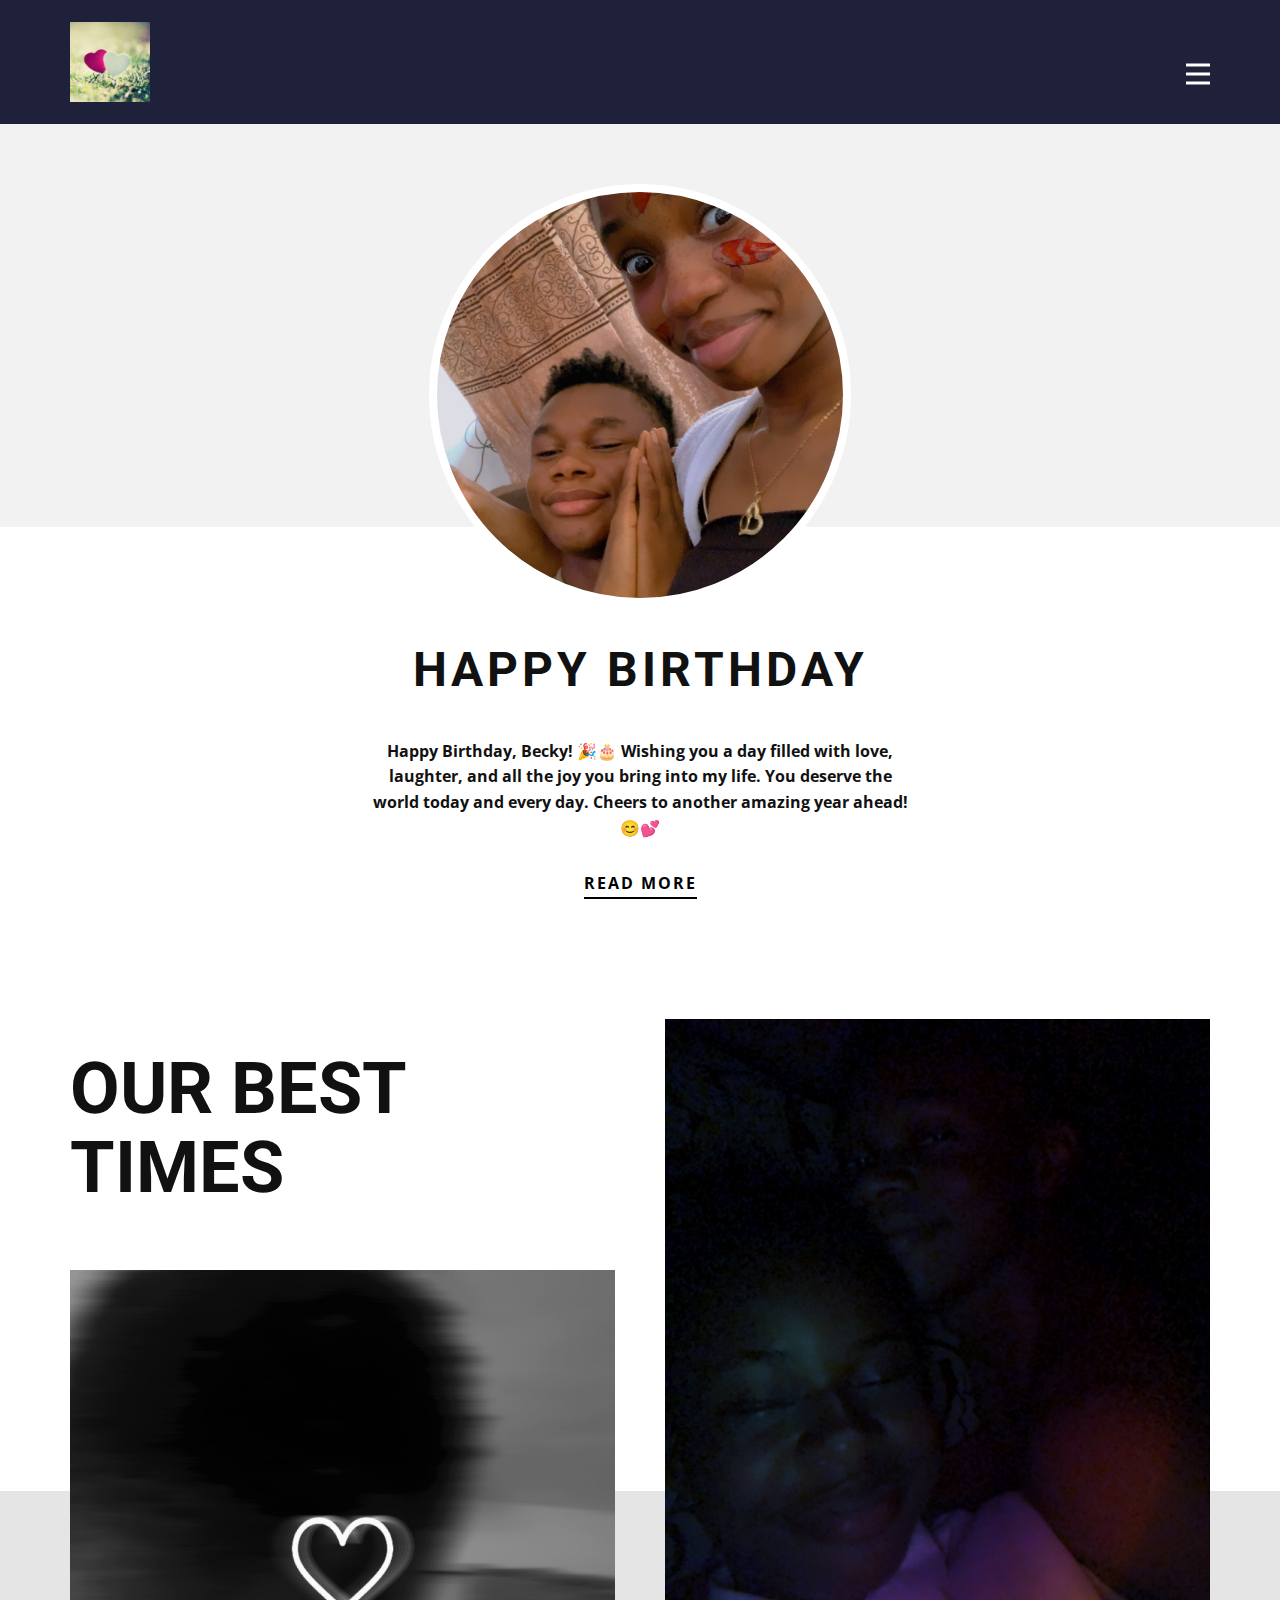
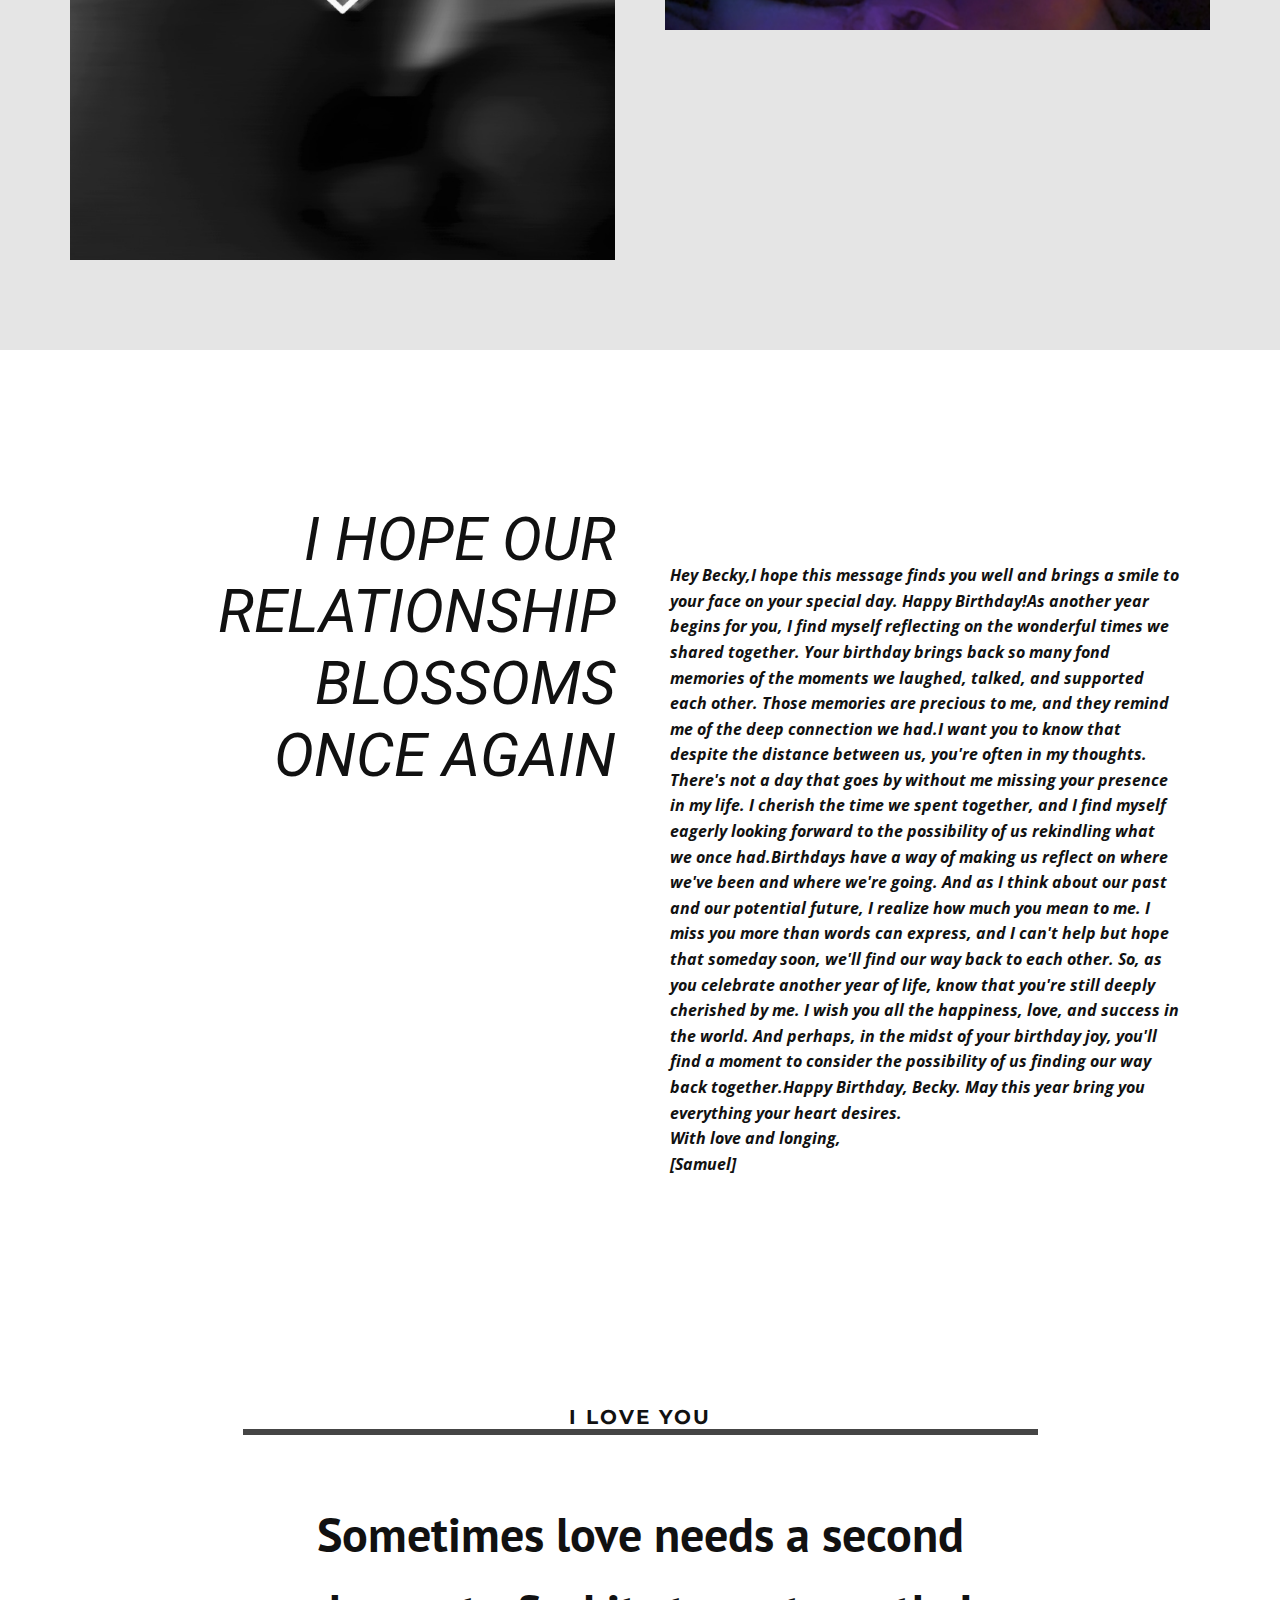
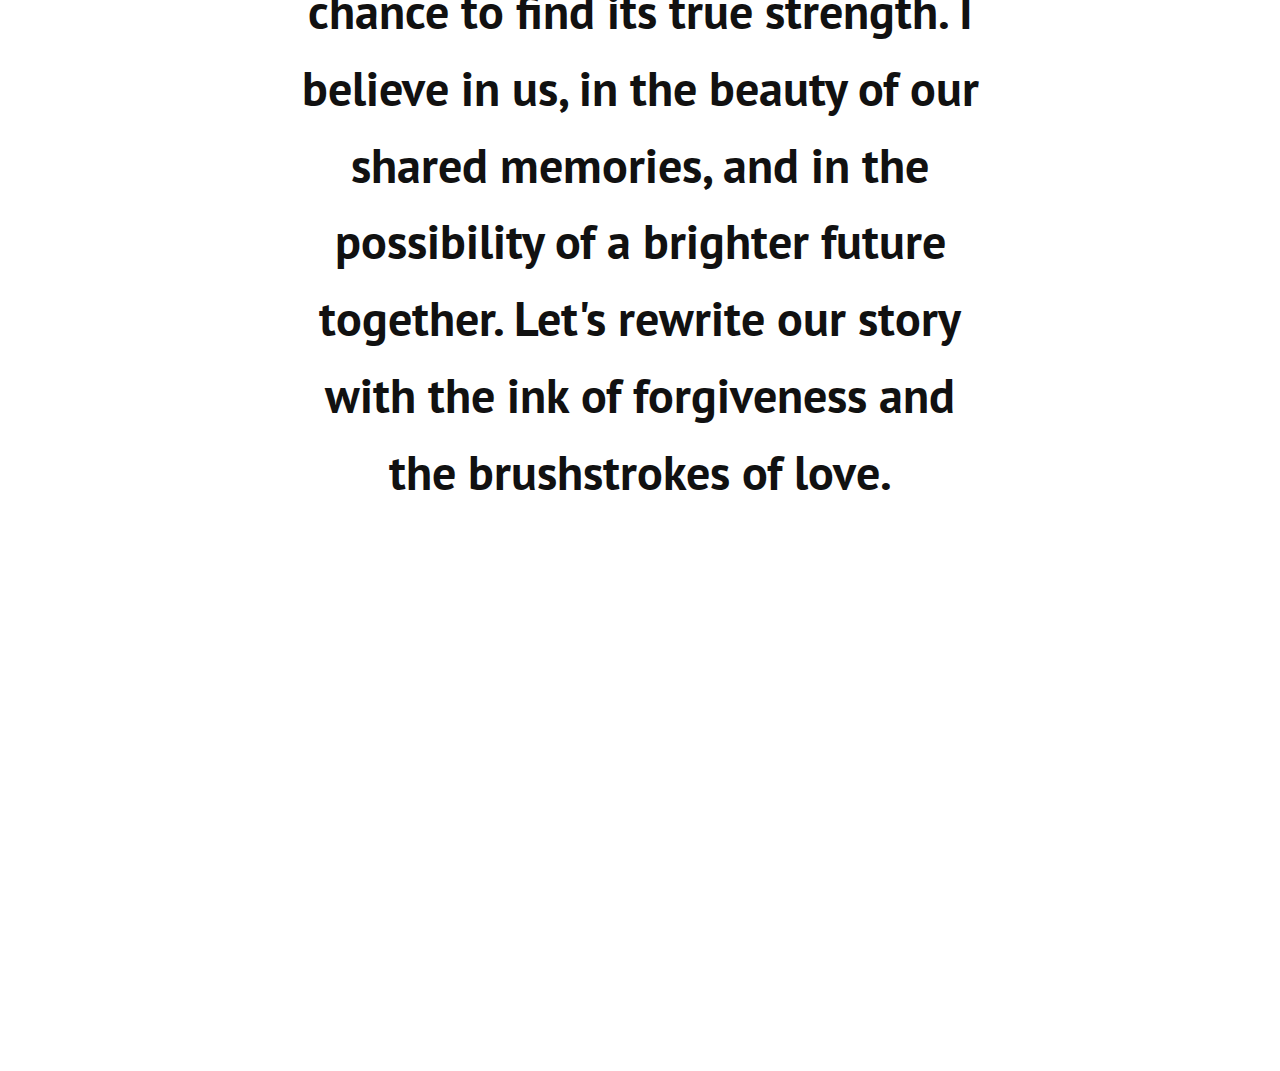
<file: index.html/index.html>
<!DOCTYPE html>
<html style="font-size: 16px;" lang="en"><head>
    <meta name="viewport" content="width=device-width, initial-scale=1.0">
    <meta charset="utf-8">
    <meta name="keywords" content="creativestudio, We design People Inspired Experiences that create positive change in people&amp;apos;s lives.">
    <meta name="description" content="">
    <title>Page 2</title>
    <link rel="stylesheet" href="nicepage.css" media="screen">
<link rel="stylesheet" href="Page-2.css" media="screen">
    <script class="u-script" type="text/javascript" src="jquery-1.9.1.min.js" defer=""></script>
    <script class="u-script" type="text/javascript" src="nicepage.js" defer=""></script>
    <meta name="generator" content="Nicepage 6.9.14, nicepage.com">
    <link id="u-theme-google-font" rel="stylesheet" href="https://fonts.googleapis.com/css?family=Roboto:100,100i,300,300i,400,400i,500,500i,700,700i,900,900i|Open+Sans:300,300i,400,400i,500,500i,600,600i,700,700i,800,800i">
    <link id="u-page-google-font" rel="stylesheet" href="https://fonts.googleapis.com/css?family=Montserrat:100,100i,200,200i,300,300i,400,400i,500,500i,600,600i,700,700i,800,800i,900,900i|PT+Sans:400,400i,700,700i">
    
    
    
    
    
    
    
    <script type="application/ld+json">{
		"@context": "http://schema.org",
		"@type": "Organization",
		"name": "",
		"logo": "images/FirstComesLovethenComesConversations-7TalkstoHavewiththeManYouLove_.jpeg"
}</script>
    <meta name="theme-color" content="#1f203a">
    <meta property="og:title" content="Page 2">
    <meta property="og:type" content="website">
  <meta data-intl-tel-input-cdn-path="intlTelInput/"></head>
  <body data-home-page="https://website6256765.nicepage.io/Page-2.html?version=ed52d288-a4f9-1081-efce-6f86b861b944" data-home-page-title="Page 2" data-path-to-root="./" data-include-products="false" class="u-body u-xl-mode" data-lang="en"><header class="u-clearfix u-header u-palette-1-base u-header" id="sec-ab9d"><div class="u-clearfix u-sheet u-sheet-1">
        <a href="#" class="u-image u-logo u-image-1" data-image-width="400" data-image-height="400">
          <img src="images/FirstComesLovethenComesConversations-7TalkstoHavewiththeManYouLove_.jpeg" class="u-logo-image u-logo-image-1" data-image-width="64">
        </a>
        <nav class="u-menu u-menu-hamburger u-offcanvas u-menu-1" data-responsive-from="XL">
          <div class="menu-collapse" style="font-size: 1rem; letter-spacing: 0px; font-weight: 500;">
            <a class="u-button-style u-custom-active-border-color u-custom-active-color u-custom-border u-custom-border-color u-custom-borders u-custom-hover-border-color u-custom-hover-color u-custom-left-right-menu-spacing u-custom-padding-bottom u-custom-text-active-color u-custom-text-color u-custom-text-hover-color u-custom-top-bottom-menu-spacing u-nav-link u-text-active-palette-1-base u-text-hover-palette-2-base u-text-white" href="#">
              <svg class="u-svg-link" viewBox="0 0 24 24"><use xlink:href="#menu-hamburger"></use></svg>
              <svg class="u-svg-content" version="1.1" id="menu-hamburger" viewBox="0 0 16 16" x="0px" y="0px" xmlns:xlink="http://www.w3.org/1999/xlink" xmlns="http://www.w3.org/2000/svg"><g><rect y="1" width="16" height="2"></rect><rect y="7" width="16" height="2"></rect><rect y="13" width="16" height="2"></rect>
</g></svg>
            </a>
          </div>
          <div class="u-custom-menu u-nav-container">
            <ul class="u-nav u-spacing-2 u-unstyled u-nav-1"><li class="u-nav-item"><a class="u-active-grey-5 u-border-active-palette-1-base u-border-hover-palette-1-base u-button-style u-hover-grey-10 u-nav-link u-text-active-palette-3-base u-text-hover-palette-3-base u-text-palette-3-base" href="#" style="padding: 10px 20px;">home page</a>
</li></ul>
          </div>
          <div class="u-custom-menu u-nav-container-collapse">
            <div class="u-black u-container-style u-inner-container-layout u-opacity u-opacity-95 u-sidenav">
              <div class="u-inner-container-layout u-sidenav-overflow">
                <div class="u-menu-close"></div>
                <ul class="u-align-center u-nav u-popupmenu-items u-unstyled u-nav-2"><li class="u-nav-item"><a class="u-button-style u-nav-link" href="#" style="padding: 10px 20px;">home page</a>
</li></ul>
              </div>
            </div>
            <div class="u-black u-menu-overlay u-opacity u-opacity-70"></div>
          </div>
        </nav>
      </div></header>
    <section class="u-align-center u-clearfix u-section-1" id="carousel_a717">
      <div class="u-expanded-width u-grey-5 u-shape u-shape-rectangle u-shape-1"></div>
      <div alt="" class="u-border-8 u-border-white u-image u-image-circle u-image-1" data-image-width="1008" data-image-height="1792"></div>
      <h2 class="u-text u-text-1">HAPPY BIRTHDAY</h2>
      <p class="u-text u-text-2"> Happy Birthday, Becky! 🎉🎂 Wishing you a day filled with love, laughter, and all the joy you bring into my life. You deserve the world today and every day. Cheers to another amazing year ahead! 😊💕</p>
      <a href="#" class="u-active-none u-border-2 u-border-black u-border-no-left u-border-no-right u-border-no-top u-btn u-btn-rectangle u-button-style u-hover-none u-none u-btn-1">read more</a>
    </section>
    <section class="u-clearfix u-grey-10 u-valign-top-lg u-valign-top-xl u-section-2" id="sec-7c5b">
      <div class="u-expanded-width u-shape u-shape-rectangle u-white u-shape-1"></div>
      <div class="data-layout-selected u-clearfix u-gutter-50 u-layout-wrap u-layout-wrap-1">
        <div class="u-layout">
          <div class="u-layout-row">
            <div class="u-container-style u-layout-cell u-left-cell u-size-30 u-layout-cell-1">
              <div class="u-container-layout u-valign-top u-container-layout-1">
                <h2 class="u-align-left u-text u-text-1">OUR BEST&nbsp; &nbsp; TIMES </h2>
                <img src="images/IMG_6498.JPG" alt="" class="u-expanded-width u-image u-image-default u-image-1" data-image-width="1008" data-image-height="1792">
              </div>
            </div>
            <div class="u-container-style u-layout-cell u-right-cell u-size-30 u-layout-cell-2">
              <div class="u-container-layout u-container-layout-2">
                <img class="u-expanded-width u-image u-image-2" src="images/IMG_3731.JPG" data-image-width="1242" data-image-height="2208">
              </div>
            </div>
          </div>
        </div>
      </div>
    </section>
    <section class="u-clearfix u-white u-section-3" id="carousel_96a0">
      <div class="u-clearfix u-sheet u-valign-middle-xs u-sheet-1">
        <div class="data-layout-selected u-clearfix u-expanded-width u-layout-wrap u-layout-wrap-1">
          <div class="u-layout">
            <div class="u-layout-row">
              <div class="u-align-right-lg u-align-right-md u-align-right-sm u-align-right-xl u-container-style u-layout-cell u-size-30 u-layout-cell-1">
                <div class="u-container-layout u-container-layout-1">
                  <h3 class="u-align-center-xs u-text u-text-default u-text-1">I HOPE OUR RELATIONSHIP BLOSSOMS<br>ONCE AGAIN 
                  </h3>
                  <p class="u-align-right-xs u-text u-text-default u-text-2">
                    <span style="font-size: 3.75rem;"></span>
                  </p>
                </div>
              </div>
              <div class="u-container-style u-layout-cell u-size-30 u-layout-cell-2">
                <div class="u-container-layout u-valign-top-xs u-container-layout-2">
                  <p class="u-text u-text-3"> Hey Becky,I hope this message finds you well and brings a smile to your face on your special day. Happy Birthday!As another year begins for you, I find myself reflecting on the wonderful times we shared together. Your birthday brings back so many fond memories of the moments we laughed, talked, and supported each other. Those memories are precious to me, and they remind me of the deep connection we had.I want you to know that despite the distance between us, you're often in my thoughts. There's not a day that goes by without me missing your presence in my life. I cherish the time we spent together, and I find myself eagerly looking forward to the possibility of us rekindling what we once had.Birthdays have a way of making us reflect on where we've been and where we're going. And as I think about our past and our potential future, I realize how much you mean to me. I miss you more than words can express, and I can't help but hope that someday soon, we'll find our way back to each other.&nbsp;So, as you celebrate another year of life, know that you're still deeply cherished by me. I wish you all the happiness, love, and success in the world. And perhaps, in the midst of your birthday joy, you'll find a moment to consider the possibility of us finding our way back together.Happy Birthday, Becky. May this year bring you everything your heart desires.<br>With love and longing,&nbsp;<br>[Samuel]
                  </p>
                </div>
              </div>
            </div>
          </div>
        </div>
      </div>
    </section>
    <section class="u-clearfix u-section-4" id="carousel_9d5a">
      <div class="u-clearfix u-sheet u-sheet-1">
        <h5 class="u-align-center u-custom-font u-font-montserrat u-text u-text-1">I LOVE YOU </h5>
        <div class="u-border-6 u-border-grey-dark-1 u-line u-line-horizontal u-line-1"></div>
        <h2 class="u-align-center u-custom-font u-font-pt-sans u-text u-text-2"> Sometimes love needs a second chance to find its true strength. I believe in us, in the beauty of our shared memories, and in the possibility of a brighter future together. Let's rewrite our story with the ink of forgiveness and the brushstrokes of love.</h2>
      </div>
    </section>
    <section class="u-clearfix u-container-align-center u-section-5" id="sec-5b3b">
      <div class="u-clearfix u-sheet u-valign-middle u-sheet-1">
        <div class="u-absolute-hcenter u-expanded u-video">
          <div class="embed-responsive embed-responsive-1">
            <iframe style="position: absolute;top: 0;left: 0;width: 100%;height: 100%;" class="embed-responsive-item" src="https://www.youtube.com/embed/xjOzfaaHCBQ?mute=0&amp;showinfo=0&amp;controls=0&amp;start=0" frameborder="0" allowfullscreen=""></iframe>
          </div>
        </div>
      </div>
    </section>
    
    
    
    
   
  
</body></html>
</file>
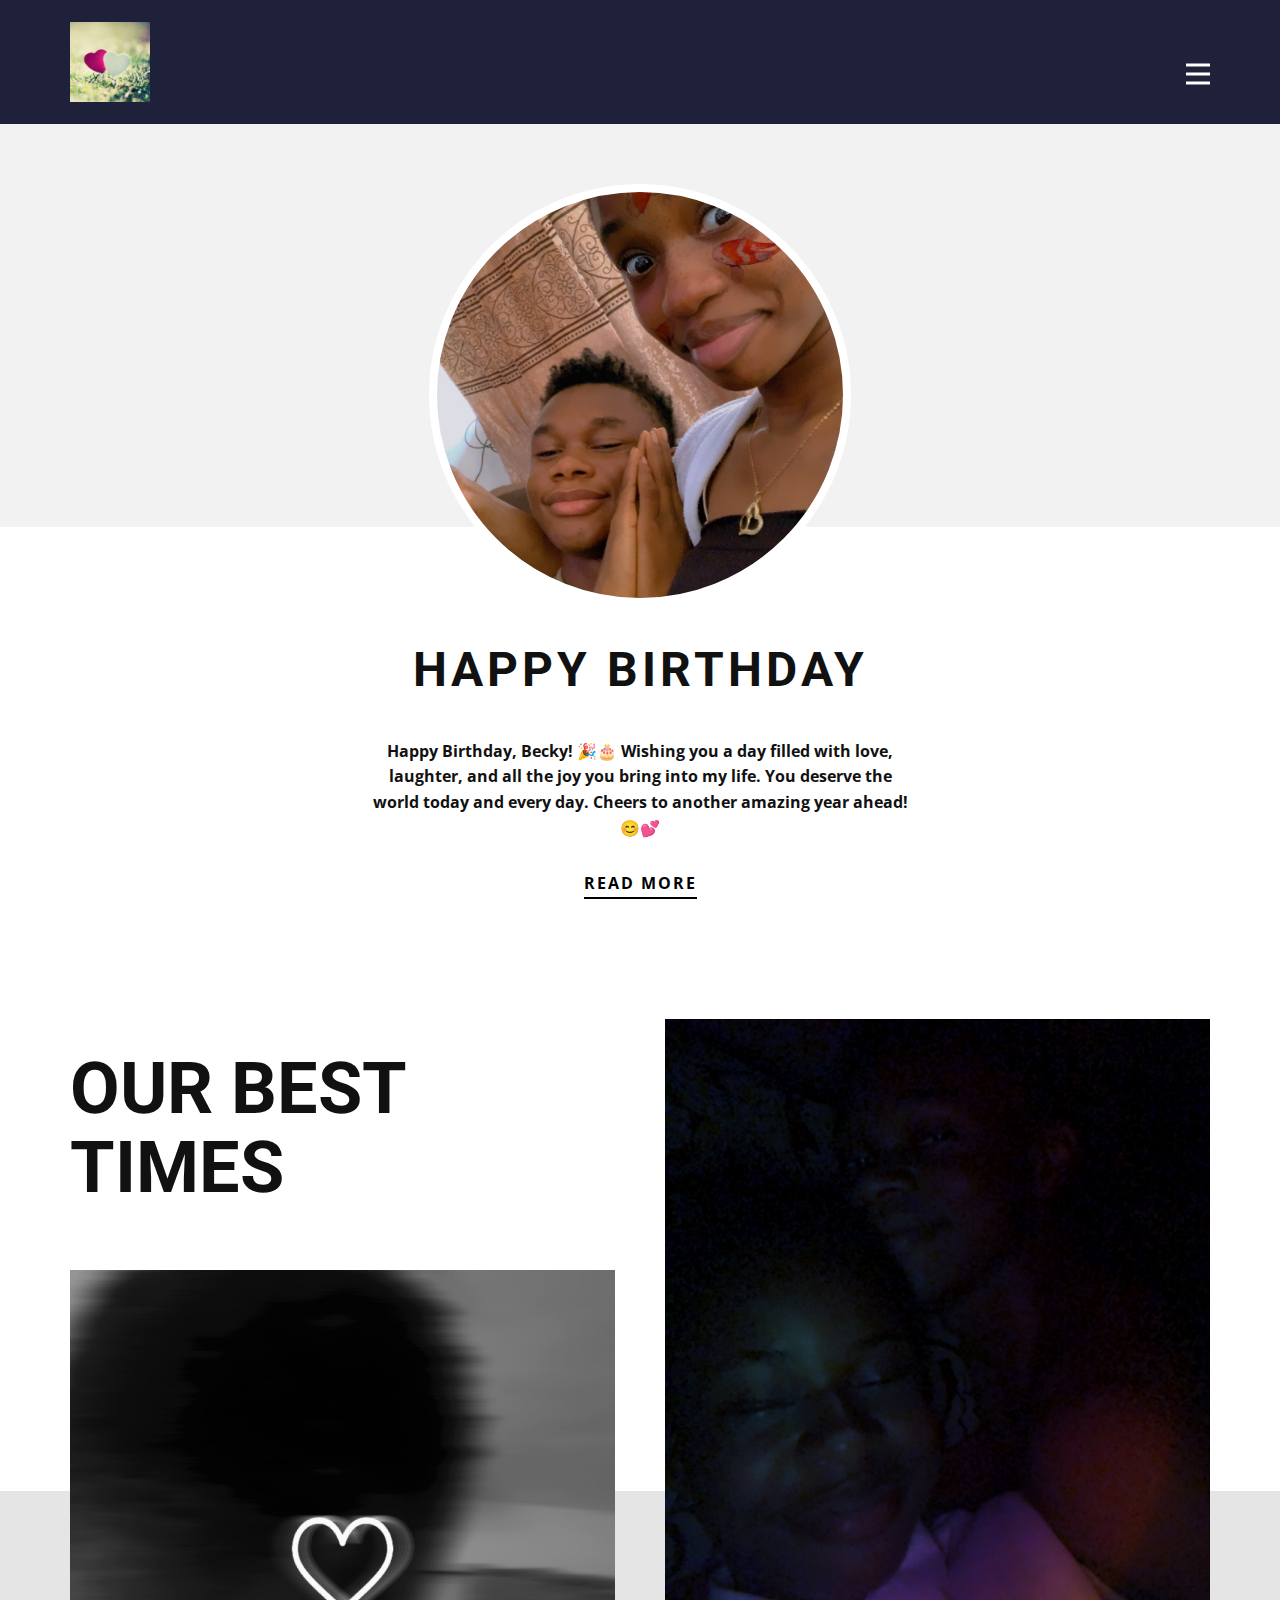
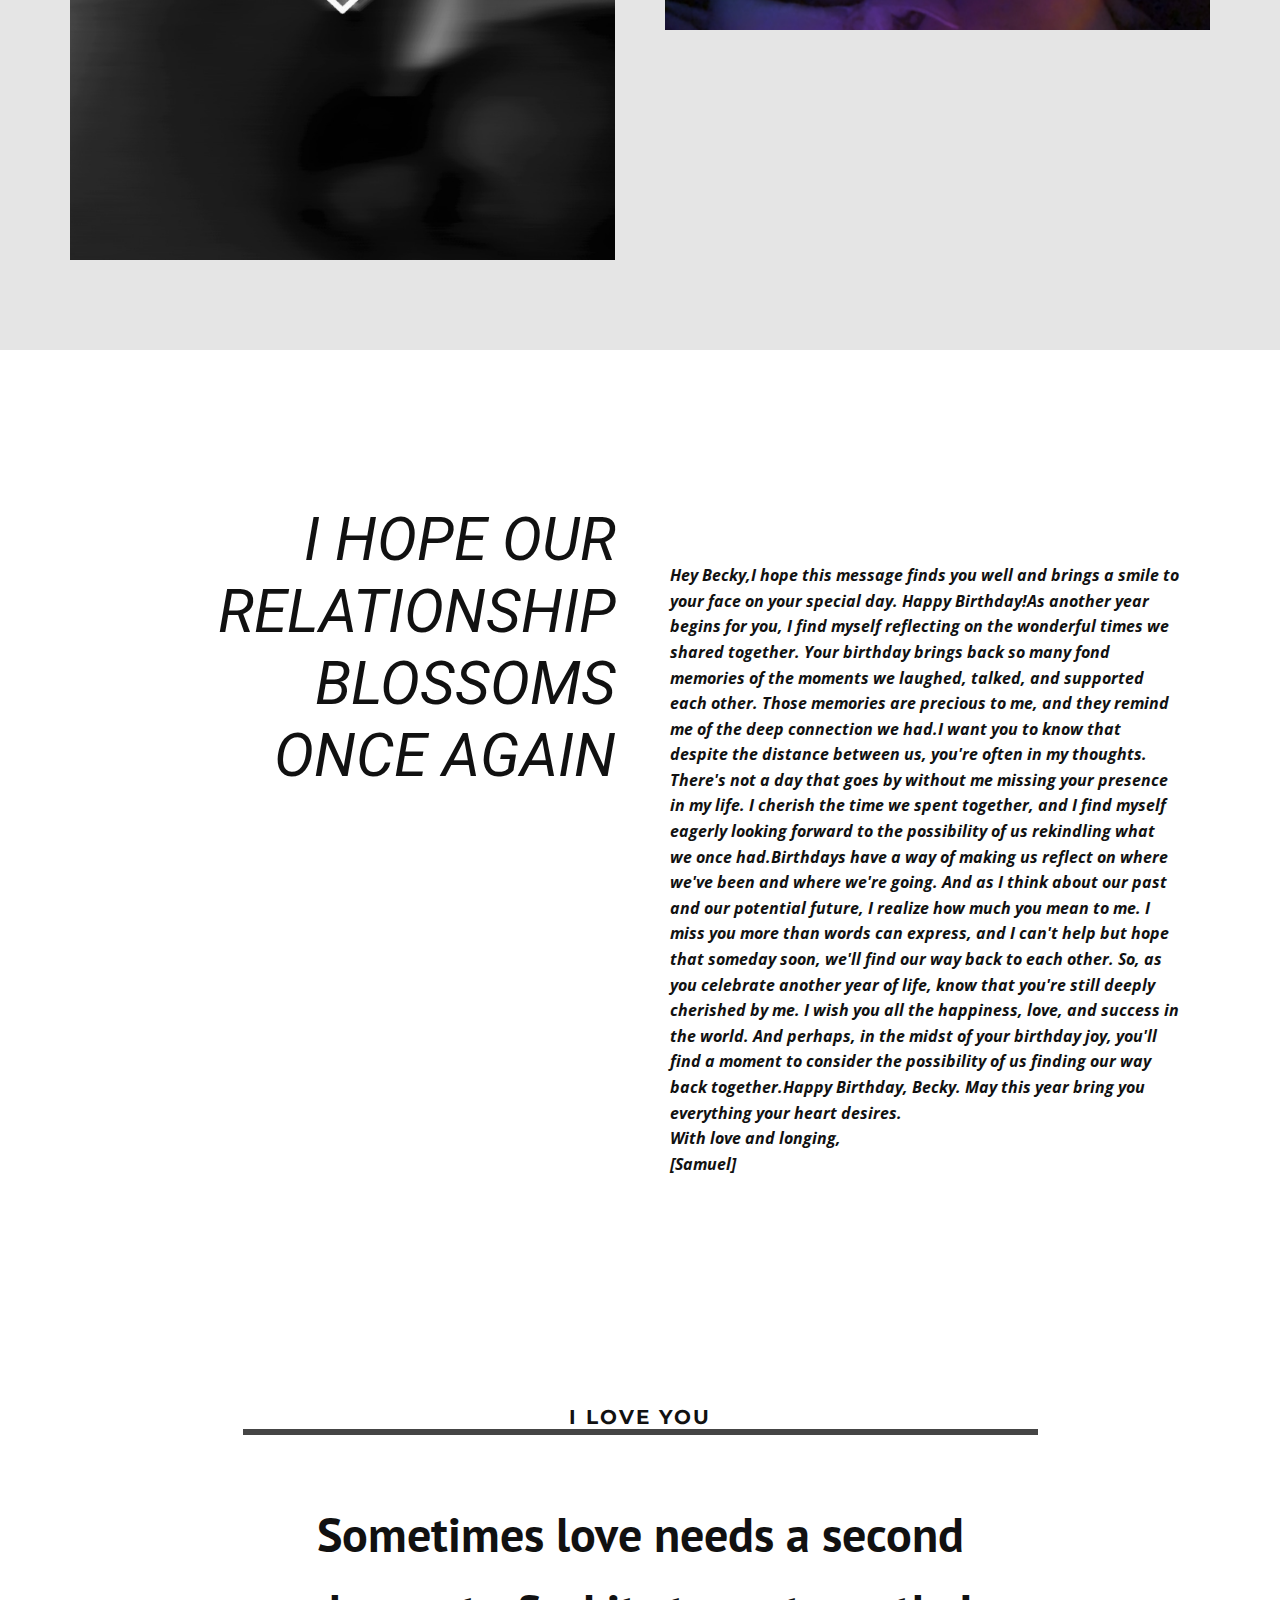
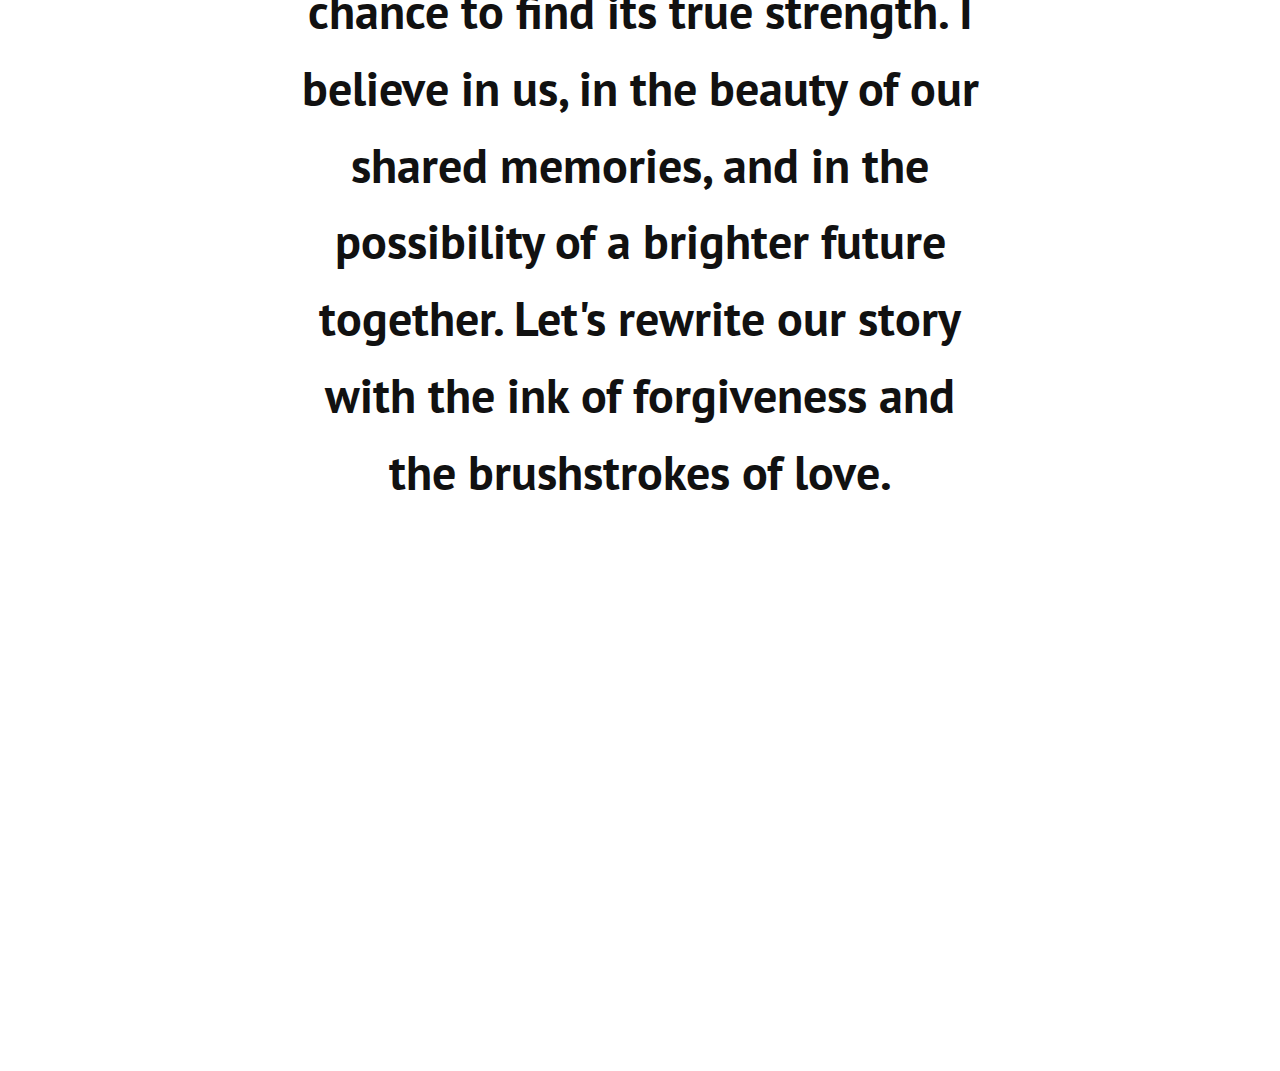
<file: index.html/Page-2.html>
<!DOCTYPE html>
<html style="font-size: 16px;" lang="en"><head>
    <meta name="viewport" content="width=device-width, initial-scale=1.0">
    <meta charset="utf-8">
    <meta name="keywords" content="creativestudio, We design People Inspired Experiences that create positive change in people&amp;apos;s lives.">
    <meta name="description" content="">
    <title>Page 2</title>
    <link rel="stylesheet" href="nicepage.css" media="screen">
<link rel="stylesheet" href="Page-2.css" media="screen">
    <script class="u-script" type="text/javascript" src="jquery-1.9.1.min.js" defer=""></script>
    <script class="u-script" type="text/javascript" src="nicepage.js" defer=""></script>
    <meta name="generator" content="Nicepage 6.9.14, nicepage.com">
    <link id="u-theme-google-font" rel="stylesheet" href="https://fonts.googleapis.com/css?family=Roboto:100,100i,300,300i,400,400i,500,500i,700,700i,900,900i|Open+Sans:300,300i,400,400i,500,500i,600,600i,700,700i,800,800i">
    <link id="u-page-google-font" rel="stylesheet" href="https://fonts.googleapis.com/css?family=Montserrat:100,100i,200,200i,300,300i,400,400i,500,500i,600,600i,700,700i,800,800i,900,900i|PT+Sans:400,400i,700,700i">
    
    
    
    
    
    
    
    <script type="application/ld+json">{
		"@context": "http://schema.org",
		"@type": "Organization",
		"name": "",
		"logo": "images/FirstComesLovethenComesConversations-7TalkstoHavewiththeManYouLove_.jpeg"
}</script>
    <meta name="theme-color" content="#1f203a">
    <meta property="og:title" content="Page 2">
    <meta property="og:type" content="website">
  <meta data-intl-tel-input-cdn-path="intlTelInput/"></head>
  <body data-path-to-root="./" data-include-products="false" class="u-body u-xl-mode" data-lang="en"><header class="u-clearfix u-header u-palette-1-base u-header" id="sec-ab9d"><div class="u-clearfix u-sheet u-sheet-1">
        <a href="#" class="u-image u-logo u-image-1" data-image-width="400" data-image-height="400">
          <img src="images/FirstComesLovethenComesConversations-7TalkstoHavewiththeManYouLove_.jpeg" class="u-logo-image u-logo-image-1" data-image-width="64">
        </a>
        <nav class="u-menu u-menu-hamburger u-offcanvas u-menu-1" data-responsive-from="XL">
          <div class="menu-collapse" style="font-size: 1rem; letter-spacing: 0px; font-weight: 500;">
            <a class="u-button-style u-custom-active-border-color u-custom-active-color u-custom-border u-custom-border-color u-custom-borders u-custom-hover-border-color u-custom-hover-color u-custom-left-right-menu-spacing u-custom-padding-bottom u-custom-text-active-color u-custom-text-color u-custom-text-hover-color u-custom-top-bottom-menu-spacing u-nav-link u-text-active-palette-1-base u-text-hover-palette-2-base u-text-white" href="#">
              <svg class="u-svg-link" viewBox="0 0 24 24"><use xlink:href="#menu-hamburger"></use></svg>
              <svg class="u-svg-content" version="1.1" id="menu-hamburger" viewBox="0 0 16 16" x="0px" y="0px" xmlns:xlink="http://www.w3.org/1999/xlink" xmlns="http://www.w3.org/2000/svg"><g><rect y="1" width="16" height="2"></rect><rect y="7" width="16" height="2"></rect><rect y="13" width="16" height="2"></rect>
</g></svg>
            </a>
          </div>
          <div class="u-custom-menu u-nav-container">
            <ul class="u-nav u-spacing-2 u-unstyled u-nav-1"><li class="u-nav-item"><a class="u-active-grey-5 u-border-active-palette-1-base u-border-hover-palette-1-base u-button-style u-hover-grey-10 u-nav-link u-text-active-palette-3-base u-text-hover-palette-3-base u-text-palette-3-base" href="#" style="padding: 10px 20px;">home page</a>
</li></ul>
          </div>
          <div class="u-custom-menu u-nav-container-collapse">
            <div class="u-black u-container-style u-inner-container-layout u-opacity u-opacity-95 u-sidenav">
              <div class="u-inner-container-layout u-sidenav-overflow">
                <div class="u-menu-close"></div>
                <ul class="u-align-center u-nav u-popupmenu-items u-unstyled u-nav-2"><li class="u-nav-item"><a class="u-button-style u-nav-link" href="#" style="padding: 10px 20px;">home page</a>
</li></ul>
              </div>
            </div>
            <div class="u-black u-menu-overlay u-opacity u-opacity-70"></div>
          </div>
        </nav>
      </div></header>
    <section class="u-align-center u-clearfix u-section-1" id="carousel_a717">
      <div class="u-expanded-width u-grey-5 u-shape u-shape-rectangle u-shape-1"></div>
      <div alt="" class="u-border-8 u-border-white u-image u-image-circle u-image-1" data-image-width="1008" data-image-height="1792"></div>
      <h2 class="u-text u-text-1">HAPPY BIRTHDAY</h2>
      <p class="u-text u-text-2"> Happy Birthday, Becky! 🎉🎂 Wishing you a day filled with love, laughter, and all the joy you bring into my life. You deserve the world today and every day. Cheers to another amazing year ahead! 😊💕</p>
      <a href="#" class="u-active-none u-border-2 u-border-black u-border-no-left u-border-no-right u-border-no-top u-btn u-btn-rectangle u-button-style u-hover-none u-none u-btn-1">read more</a>
    </section>
    <section class="u-clearfix u-grey-10 u-valign-top-lg u-valign-top-xl u-section-2" id="sec-7c5b">
      <div class="u-expanded-width u-shape u-shape-rectangle u-white u-shape-1"></div>
      <div class="data-layout-selected u-clearfix u-gutter-50 u-layout-wrap u-layout-wrap-1">
        <div class="u-layout">
          <div class="u-layout-row">
            <div class="u-container-style u-layout-cell u-left-cell u-size-30 u-layout-cell-1">
              <div class="u-container-layout u-valign-top u-container-layout-1">
                <h2 class="u-align-left u-text u-text-1">OUR BEST&nbsp; &nbsp; TIMES </h2>
                <img src="images/IMG_6498.JPG" alt="" class="u-expanded-width u-image u-image-default u-image-1" data-image-width="1008" data-image-height="1792">
              </div>
            </div>
            <div class="u-container-style u-layout-cell u-right-cell u-size-30 u-layout-cell-2">
              <div class="u-container-layout u-container-layout-2">
                <img class="u-expanded-width u-image u-image-2" src="images/IMG_3731.JPG" data-image-width="1242" data-image-height="2208">
              </div>
            </div>
          </div>
        </div>
      </div>
    </section>
    <section class="u-clearfix u-white u-section-3" id="carousel_96a0">
      <div class="u-clearfix u-sheet u-valign-middle-xs u-sheet-1">
        <div class="data-layout-selected u-clearfix u-expanded-width u-layout-wrap u-layout-wrap-1">
          <div class="u-layout">
            <div class="u-layout-row">
              <div class="u-align-right-lg u-align-right-md u-align-right-sm u-align-right-xl u-container-style u-layout-cell u-size-30 u-layout-cell-1">
                <div class="u-container-layout u-container-layout-1">
                  <h3 class="u-align-center-xs u-text u-text-default u-text-1">I HOPE OUR RELATIONSHIP BLOSSOMS<br>ONCE AGAIN 
                  </h3>
                  <p class="u-align-right-xs u-text u-text-default u-text-2">
                    <span style="font-size: 3.75rem;"></span>
                  </p>
                </div>
              </div>
              <div class="u-container-style u-layout-cell u-size-30 u-layout-cell-2">
                <div class="u-container-layout u-valign-top-xs u-container-layout-2">
                  <p class="u-text u-text-3"> Hey Becky,I hope this message finds you well and brings a smile to your face on your special day. Happy Birthday!As another year begins for you, I find myself reflecting on the wonderful times we shared together. Your birthday brings back so many fond memories of the moments we laughed, talked, and supported each other. Those memories are precious to me, and they remind me of the deep connection we had.I want you to know that despite the distance between us, you're often in my thoughts. There's not a day that goes by without me missing your presence in my life. I cherish the time we spent together, and I find myself eagerly looking forward to the possibility of us rekindling what we once had.Birthdays have a way of making us reflect on where we've been and where we're going. And as I think about our past and our potential future, I realize how much you mean to me. I miss you more than words can express, and I can't help but hope that someday soon, we'll find our way back to each other.&nbsp;So, as you celebrate another year of life, know that you're still deeply cherished by me. I wish you all the happiness, love, and success in the world. And perhaps, in the midst of your birthday joy, you'll find a moment to consider the possibility of us finding our way back together.Happy Birthday, Becky. May this year bring you everything your heart desires.<br>With love and longing,&nbsp;<br>[Samuel]
                  </p>
                </div>
              </div>
            </div>
          </div>
        </div>
      </div>
    </section>
    <section class="u-clearfix u-section-4" id="carousel_9d5a">
      <div class="u-clearfix u-sheet u-sheet-1">
        <h5 class="u-align-center u-custom-font u-font-montserrat u-text u-text-1">I LOVE YOU </h5>
        <div class="u-border-6 u-border-grey-dark-1 u-line u-line-horizontal u-line-1"></div>
        <h2 class="u-align-center u-custom-font u-font-pt-sans u-text u-text-2"> Sometimes love needs a second chance to find its true strength. I believe in us, in the beauty of our shared memories, and in the possibility of a brighter future together. Let's rewrite our story with the ink of forgiveness and the brushstrokes of love.</h2>
      </div>
    </section>
    <section class="u-clearfix u-container-align-center u-section-5" id="sec-5b3b">
      <div class="u-clearfix u-sheet u-valign-middle u-sheet-1">
        <div class="u-absolute-hcenter u-expanded u-video">
          <div class="embed-responsive embed-responsive-1">
            <iframe style="position: absolute;top: 0;left: 0;width: 100%;height: 100%;" class="embed-responsive-item" src="https://www.youtube.com/embed/xjOzfaaHCBQ?mute=0&amp;showinfo=0&amp;controls=0&amp;start=0" frameborder="0" allowfullscreen=""></iframe>
          </div>
        </div>
      </div>
    </section>
    
    
    
    
    
  
</body></html>
</file>
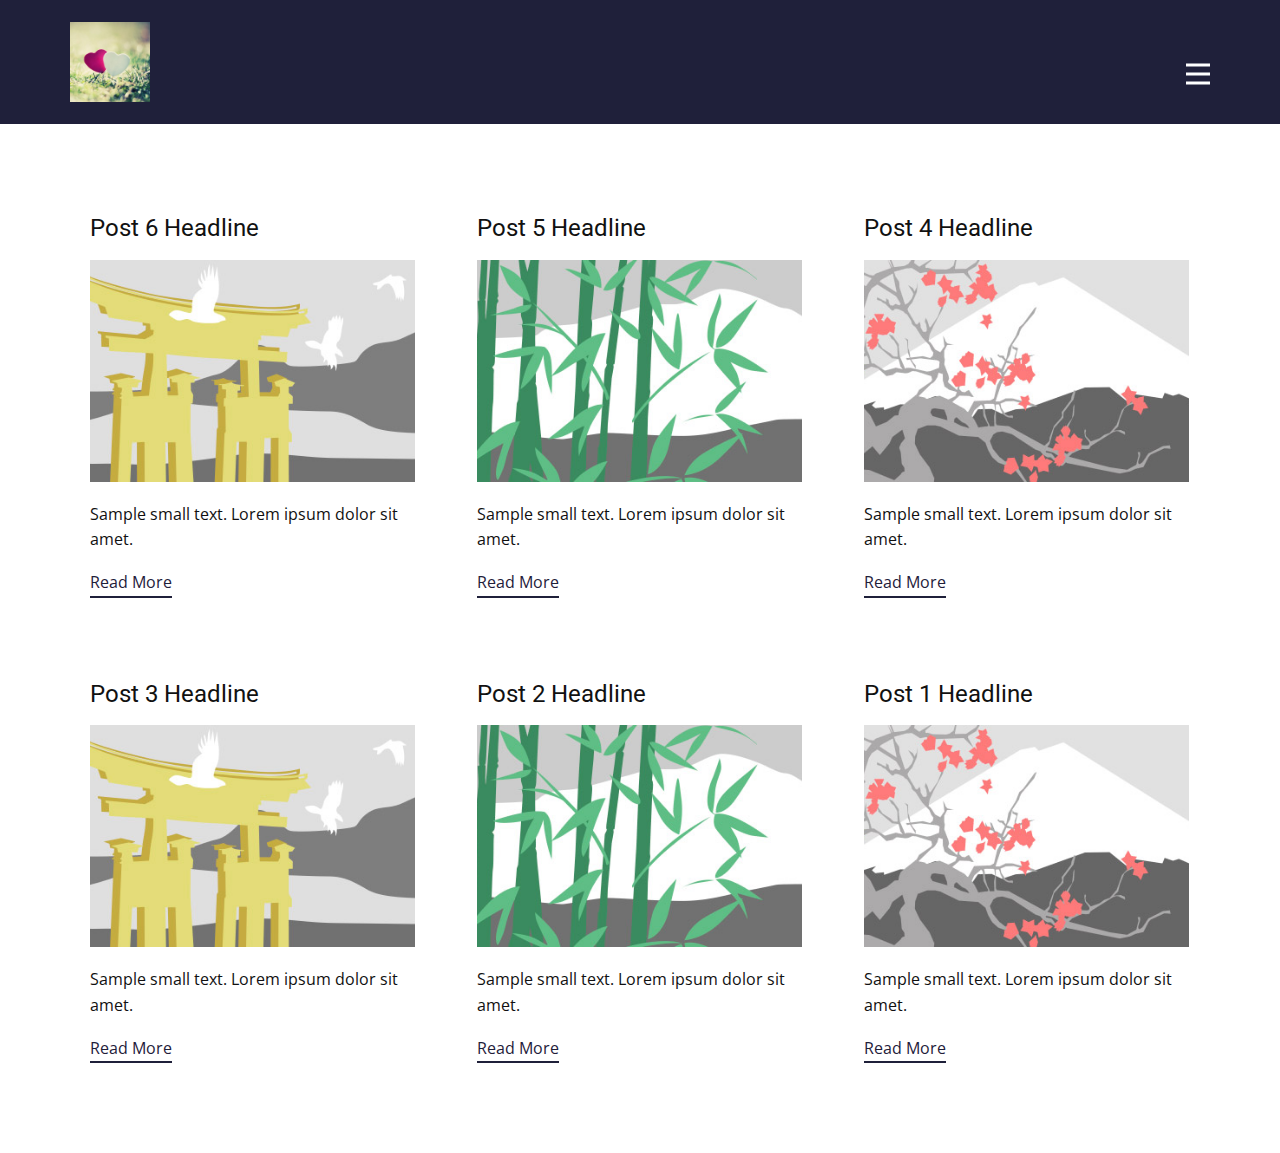
<file: index.html/blog/blog.html>
<!DOCTYPE html>
<html style="font-size: 16px;" lang="en"><head>
    <meta name="viewport" content="width=device-width, initial-scale=1.0">
    <meta charset="utf-8">
    <meta name="keywords" content="">
    <meta name="description" content="">
    <title>Blog</title>
    <link rel="stylesheet" href="../nicepage.css" media="screen">
<link rel="stylesheet" href="../Blog-Template.css" media="screen">
    <script class="u-script" type="text/javascript" src="../jquery-1.9.1.min.js" defer=""></script>
    <script class="u-script" type="text/javascript" src="../nicepage.js" defer=""></script>
    <meta name="generator" content="Nicepage 6.9.14, nicepage.com">
    <link id="u-theme-google-font" rel="stylesheet" href="https://fonts.googleapis.com/css?family=Roboto:100,100i,300,300i,400,400i,500,500i,700,700i,900,900i|Open+Sans:300,300i,400,400i,500,500i,600,600i,700,700i,800,800i">
    
    
    
    <script type="application/ld+json">{
		"@context": "http://schema.org",
		"@type": "Organization",
		"name": "",
		"logo": "images/FirstComesLovethenComesConversations-7TalkstoHavewiththeManYouLove_.jpeg"
}</script>
    <meta name="theme-color" content="#1f203a">
  <meta data-intl-tel-input-cdn-path="intlTelInput/"></head>
  <body data-path-to-root="./" data-include-products="false" class="u-body u-xl-mode" data-lang="en"><header class="u-clearfix u-header u-palette-1-base u-header" id="sec-ab9d"><div class="u-clearfix u-sheet u-sheet-1">
        <a href="#" class="u-image u-logo u-image-1" data-image-width="400" data-image-height="400">
          <img src="../images/FirstComesLovethenComesConversations-7TalkstoHavewiththeManYouLove_.jpeg" class="u-logo-image u-logo-image-1" data-image-width="64">
        </a>
        <nav class="u-menu u-menu-hamburger u-offcanvas u-menu-1" data-responsive-from="XL">
          <div class="menu-collapse" style="font-size: 1rem; letter-spacing: 0px; font-weight: 500;">
            <a class="u-button-style u-custom-active-border-color u-custom-active-color u-custom-border u-custom-border-color u-custom-borders u-custom-hover-border-color u-custom-hover-color u-custom-left-right-menu-spacing u-custom-padding-bottom u-custom-text-active-color u-custom-text-color u-custom-text-hover-color u-custom-top-bottom-menu-spacing u-nav-link u-text-active-palette-1-base u-text-hover-palette-2-base u-text-white" href="#">
              <svg class="u-svg-link" viewBox="0 0 24 24"><use xlink:href="#menu-hamburger"></use></svg>
              <svg class="u-svg-content" version="1.1" id="menu-hamburger" viewBox="0 0 16 16" x="0px" y="0px" xmlns:xlink="http://www.w3.org/1999/xlink" xmlns="http://www.w3.org/2000/svg"><g><rect y="1" width="16" height="2"></rect><rect y="7" width="16" height="2"></rect><rect y="13" width="16" height="2"></rect>
</g></svg>
            </a>
          </div>
          <div class="u-custom-menu u-nav-container">
            <ul class="u-nav u-spacing-2 u-unstyled u-nav-1"><li class="u-nav-item"><a class="u-active-grey-5 u-border-active-palette-1-base u-border-hover-palette-1-base u-button-style u-hover-grey-10 u-nav-link u-text-active-palette-3-base u-text-hover-palette-3-base u-text-palette-3-base" href="#" style="padding: 10px 20px;">home page</a>
</li></ul>
          </div>
          <div class="u-custom-menu u-nav-container-collapse">
            <div class="u-black u-container-style u-inner-container-layout u-opacity u-opacity-95 u-sidenav">
              <div class="u-inner-container-layout u-sidenav-overflow">
                <div class="u-menu-close"></div>
                <ul class="u-align-center u-nav u-popupmenu-items u-unstyled u-nav-2"><li class="u-nav-item"><a class="u-button-style u-nav-link" href="#" style="padding: 10px 20px;">home page</a>
</li></ul>
              </div>
            </div>
            <div class="u-black u-menu-overlay u-opacity u-opacity-70"></div>
          </div>
        </nav>
      </div></header>
    <section class="u-clearfix u-section-1" id="sec-48c4">
      <div class="u-clearfix u-sheet u-valign-middle u-sheet-1"><!--blog--><!--blog_options_json--><!--{"type":"Recent","source":"","tags":"","count":""}--><!--/blog_options_json-->
        <div class="u-blog u-expanded-width u-repeater u-repeater-1"><!--blog_post-->
          <div class="u-blog-post u-container-style u-repeater-item u-white u-repeater-item-1">
            <div class="u-container-layout u-similar-container u-valign-top u-container-layout-1"><!--blog_post_header-->
              <h4 class="u-blog-control u-text u-text-1">
                <a class="u-post-header-link" href="../blog/post-5.html">Post 6 Headline</a>
              </h4><!--/blog_post_header--><!--blog_post_image-->
              <a class="u-post-header-link" href="../blog/post-5.html"><img alt="" class="u-blog-control u-expanded-width u-image u-image-default u-image-1" src="../images/8ad73f3c.jpeg"></a><!--/blog_post_image--><!--blog_post_content-->
              <div class="u-blog-control u-post-content u-text u-text-2 fr-view">Sample small text. Lorem ipsum dolor sit amet.</div><!--/blog_post_content--><!--blog_post_readmore-->
              <a href="../blog/post-5.html" class="u-blog-control u-border-2 u-border-palette-1-base u-btn u-btn-rectangle u-button-style u-none u-btn-1"><!--blog_post_readmore_content--><!--options_json--><!--{"content":"","defaultValue":"Read More"}--><!--/options_json-->Read More<!--/blog_post_readmore_content--></a><!--/blog_post_readmore-->
            </div>
          </div><div class="u-blog-post u-container-style u-repeater-item u-video-cover u-white">
            <div class="u-container-layout u-similar-container u-valign-top u-container-layout-2"><!--blog_post_header-->
              <h4 class="u-blog-control u-text u-text-3">
                <a class="u-post-header-link" href="../blog/post-4.html">Post 5 Headline</a>
              </h4><!--/blog_post_header--><!--blog_post_image-->
              <a class="u-post-header-link" href="../blog/post-4.html"><img alt="" class="u-blog-control u-expanded-width u-image u-image-default u-image-2" src="../images/68f64b9d.jpeg"></a><!--/blog_post_image--><!--blog_post_content-->
              <div class="u-blog-control u-post-content u-text u-text-4 fr-view">Sample small text. Lorem ipsum dolor sit amet.</div><!--/blog_post_content--><!--blog_post_readmore-->
              <a href="../blog/post-4.html" class="u-blog-control u-border-2 u-border-palette-1-base u-btn u-btn-rectangle u-button-style u-none u-btn-2"><!--blog_post_readmore_content--><!--options_json--><!--{"content":"","defaultValue":"Read More"}--><!--/options_json-->Read More<!--/blog_post_readmore_content--></a><!--/blog_post_readmore-->
            </div>
          </div><div class="u-blog-post u-container-style u-repeater-item u-video-cover u-white">
            <div class="u-container-layout u-similar-container u-valign-top u-container-layout-3"><!--blog_post_header-->
              <h4 class="u-blog-control u-text u-text-5">
                <a class="u-post-header-link" href="../blog/post-3.html">Post 4 Headline</a>
              </h4><!--/blog_post_header--><!--blog_post_image-->
              <a class="u-post-header-link" href="../blog/post-3.html"><img alt="" class="u-blog-control u-expanded-width u-image u-image-default u-image-3" src="../images/0fd3416c.jpeg"></a><!--/blog_post_image--><!--blog_post_content-->
              <div class="u-blog-control u-post-content u-text u-text-6 fr-view">Sample small text. Lorem ipsum dolor sit amet.</div><!--/blog_post_content--><!--blog_post_readmore-->
              <a href="../blog/post-3.html" class="u-blog-control u-border-2 u-border-palette-1-base u-btn u-btn-rectangle u-button-style u-none u-btn-3"><!--blog_post_readmore_content--><!--options_json--><!--{"content":"","defaultValue":"Read More"}--><!--/options_json-->Read More<!--/blog_post_readmore_content--></a><!--/blog_post_readmore-->
            </div>
          </div><div class="u-blog-post u-container-style u-repeater-item u-white u-repeater-item-1">
            <div class="u-container-layout u-similar-container u-valign-top u-container-layout-1"><!--blog_post_header-->
              <h4 class="u-blog-control u-text u-text-1">
                <a class="u-post-header-link" href="../blog/post-2.html">Post 3 Headline</a>
              </h4><!--/blog_post_header--><!--blog_post_image-->
              <a class="u-post-header-link" href="../blog/post-2.html"><img alt="" class="u-blog-control u-expanded-width u-image u-image-default u-image-1" src="../images/8ad73f3c.jpeg"></a><!--/blog_post_image--><!--blog_post_content-->
              <div class="u-blog-control u-post-content u-text u-text-2 fr-view">Sample small text. Lorem ipsum dolor sit amet.</div><!--/blog_post_content--><!--blog_post_readmore-->
              <a href="../blog/post-2.html" class="u-blog-control u-border-2 u-border-palette-1-base u-btn u-btn-rectangle u-button-style u-none u-btn-1"><!--blog_post_readmore_content--><!--options_json--><!--{"content":"","defaultValue":"Read More"}--><!--/options_json-->Read More<!--/blog_post_readmore_content--></a><!--/blog_post_readmore-->
            </div>
          </div><div class="u-blog-post u-container-style u-repeater-item u-video-cover u-white">
            <div class="u-container-layout u-similar-container u-valign-top u-container-layout-2"><!--blog_post_header-->
              <h4 class="u-blog-control u-text u-text-3">
                <a class="u-post-header-link" href="../blog/post-1.html">Post 2 Headline</a>
              </h4><!--/blog_post_header--><!--blog_post_image-->
              <a class="u-post-header-link" href="../blog/post-1.html"><img alt="" class="u-blog-control u-expanded-width u-image u-image-default u-image-2" src="../images/68f64b9d.jpeg"></a><!--/blog_post_image--><!--blog_post_content-->
              <div class="u-blog-control u-post-content u-text u-text-4 fr-view">Sample small text. Lorem ipsum dolor sit amet.</div><!--/blog_post_content--><!--blog_post_readmore-->
              <a href="../blog/post-1.html" class="u-blog-control u-border-2 u-border-palette-1-base u-btn u-btn-rectangle u-button-style u-none u-btn-2"><!--blog_post_readmore_content--><!--options_json--><!--{"content":"","defaultValue":"Read More"}--><!--/options_json-->Read More<!--/blog_post_readmore_content--></a><!--/blog_post_readmore-->
            </div>
          </div><div class="u-blog-post u-container-style u-repeater-item u-video-cover u-white">
            <div class="u-container-layout u-similar-container u-valign-top u-container-layout-3"><!--blog_post_header-->
              <h4 class="u-blog-control u-text u-text-5">
                <a class="u-post-header-link" href="../blog/post.html">Post 1 Headline</a>
              </h4><!--/blog_post_header--><!--blog_post_image-->
              <a class="u-post-header-link" href="../blog/post.html"><img alt="" class="u-blog-control u-expanded-width u-image u-image-default u-image-3" src="../images/0fd3416c.jpeg"></a><!--/blog_post_image--><!--blog_post_content-->
              <div class="u-blog-control u-post-content u-text u-text-6 fr-view">Sample small text. Lorem ipsum dolor sit amet.</div><!--/blog_post_content--><!--blog_post_readmore-->
              <a href="../blog/post.html" class="u-blog-control u-border-2 u-border-palette-1-base u-btn u-btn-rectangle u-button-style u-none u-btn-3"><!--blog_post_readmore_content--><!--options_json--><!--{"content":"","defaultValue":"Read More"}--><!--/options_json-->Read More<!--/blog_post_readmore_content--></a><!--/blog_post_readmore-->
            </div>
          </div><!--/blog_post--><!--blog_post-->
          <!--/blog_post--><!--blog_post-->
          <!--/blog_post-->
        </div><!--/blog-->
      </div>
    </section>
    
    
    
    
  
</body></html>
</file>
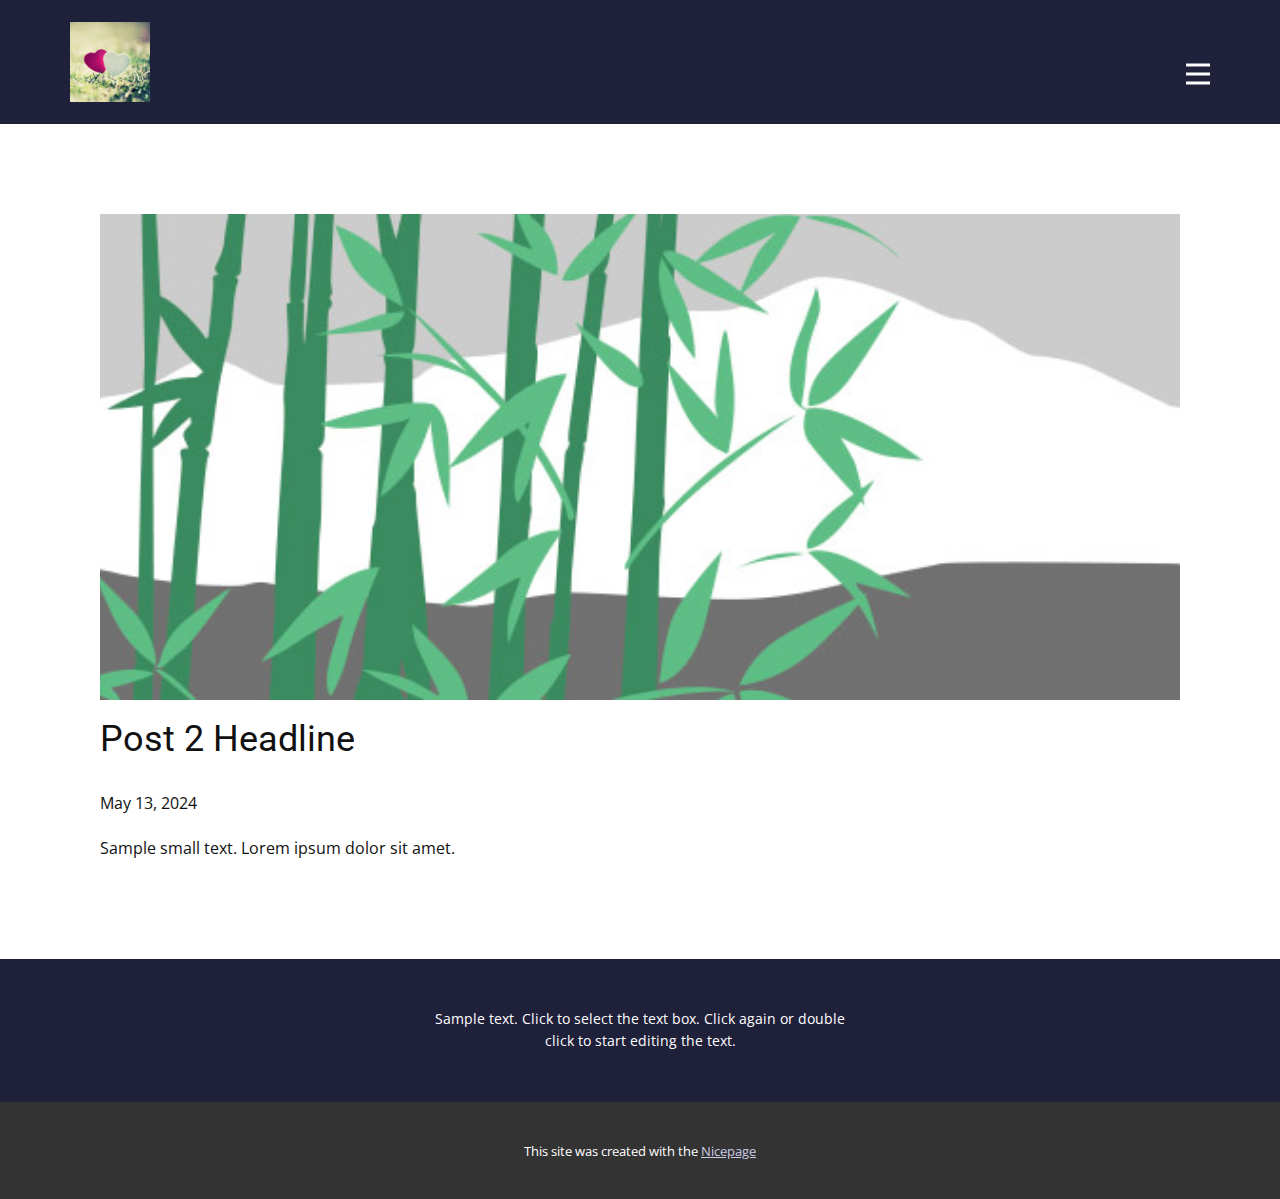
<file: index.html/blog/post-1.html>
<!DOCTYPE html>
<html style="font-size: 16px;" lang="en"><head>
    <meta name="viewport" content="width=device-width, initial-scale=1.0">
    <meta charset="utf-8">
    <meta name="keywords" content="Post 1 Headline">
    <meta name="description" content="">
    <title>Post 2 Headline</title>
    <link rel="stylesheet" href="../nicepage.css" media="screen">
<link rel="stylesheet" href="../Post-Template.css" media="screen">
    <script class="u-script" type="text/javascript" src="../jquery-1.9.1.min.js" defer=""></script>
    <script class="u-script" type="text/javascript" src="../nicepage.js" defer=""></script>
    <meta name="generator" content="Nicepage 6.9.14, nicepage.com">
    <link id="u-theme-google-font" rel="stylesheet" href="https://fonts.googleapis.com/css?family=Roboto:100,100i,300,300i,400,400i,500,500i,700,700i,900,900i|Open+Sans:300,300i,400,400i,500,500i,600,600i,700,700i,800,800i">
    
    
    
    <script type="application/ld+json">{
		"@context": "http://schema.org",
		"@type": "Organization",
		"name": "",
		"logo": "images/FirstComesLovethenComesConversations-7TalkstoHavewiththeManYouLove_.jpeg"
}</script>
    <meta name="theme-color" content="#1f203a">
  <meta data-intl-tel-input-cdn-path="intlTelInput/"></head>
  <body data-path-to-root="./" data-include-products="false" class="u-body u-xl-mode" data-lang="en"><header class="u-clearfix u-header u-palette-1-base u-header" id="sec-ab9d"><div class="u-clearfix u-sheet u-sheet-1">
        <a href="#" class="u-image u-logo u-image-1" data-image-width="400" data-image-height="400">
          <img src="../images/FirstComesLovethenComesConversations-7TalkstoHavewiththeManYouLove_.jpeg" class="u-logo-image u-logo-image-1" data-image-width="64">
        </a>
        <nav class="u-menu u-menu-hamburger u-offcanvas u-menu-1" data-responsive-from="XL">
          <div class="menu-collapse" style="font-size: 1rem; letter-spacing: 0px; font-weight: 500;">
            <a class="u-button-style u-custom-active-border-color u-custom-active-color u-custom-border u-custom-border-color u-custom-borders u-custom-hover-border-color u-custom-hover-color u-custom-left-right-menu-spacing u-custom-padding-bottom u-custom-text-active-color u-custom-text-color u-custom-text-hover-color u-custom-top-bottom-menu-spacing u-nav-link u-text-active-palette-1-base u-text-hover-palette-2-base u-text-white" href="#">
              <svg class="u-svg-link" viewBox="0 0 24 24"><use xlink:href="#menu-hamburger"></use></svg>
              <svg class="u-svg-content" version="1.1" id="menu-hamburger" viewBox="0 0 16 16" x="0px" y="0px" xmlns:xlink="http://www.w3.org/1999/xlink" xmlns="http://www.w3.org/2000/svg"><g><rect y="1" width="16" height="2"></rect><rect y="7" width="16" height="2"></rect><rect y="13" width="16" height="2"></rect>
</g></svg>
            </a>
          </div>
          <div class="u-custom-menu u-nav-container">
            <ul class="u-nav u-spacing-2 u-unstyled u-nav-1"><li class="u-nav-item"><a class="u-active-grey-5 u-border-active-palette-1-base u-border-hover-palette-1-base u-button-style u-hover-grey-10 u-nav-link u-text-active-palette-3-base u-text-hover-palette-3-base u-text-palette-3-base" href="#" style="padding: 10px 20px;">home page</a>
</li></ul>
          </div>
          <div class="u-custom-menu u-nav-container-collapse">
            <div class="u-black u-container-style u-inner-container-layout u-opacity u-opacity-95 u-sidenav">
              <div class="u-inner-container-layout u-sidenav-overflow">
                <div class="u-menu-close"></div>
                <ul class="u-align-center u-nav u-popupmenu-items u-unstyled u-nav-2"><li class="u-nav-item"><a class="u-button-style u-nav-link" href="#" style="padding: 10px 20px;">home page</a>
</li></ul>
              </div>
            </div>
            <div class="u-black u-menu-overlay u-opacity u-opacity-70"></div>
          </div>
        </nav>
      </div></header>
    <section class="u-align-center u-clearfix u-section-1" id="sec-8601">
      <div class="u-clearfix u-sheet u-valign-middle-md u-valign-middle-sm u-valign-middle-xs u-sheet-1"><!--post_details--><!--post_details_options_json--><!--{"source":""}--><!--/post_details_options_json--><!--blog_post-->
        <div class="u-container-style u-expanded-width u-post-details u-post-details-1">
          <div class="u-container-layout u-valign-middle u-container-layout-1"><!--blog_post_image-->
            <img alt="" class="u-blog-control u-expanded-width u-image u-image-default u-image-1" src="../images/68f64b9d.jpeg"><!--/blog_post_image--><!--blog_post_header-->
            <h2 class="u-blog-control u-text u-text-1">Post 2 Headline</h2><!--/blog_post_header--><!--blog_post_metadata-->
            <div class="u-blog-control u-metadata u-metadata-1"><!--blog_post_metadata_date-->
              <span class="u-meta-date u-meta-icon">May 13, 2024</span><!--/blog_post_metadata_date--><!--blog_post_metadata_category-->
              <!--/blog_post_metadata_category--><!--blog_post_metadata_comments-->
              <!--/blog_post_metadata_comments-->
            </div><!--/blog_post_metadata--><!--blog_post_content-->
            <div class="u-align-justify u-blog-control u-post-content u-text u-text-2 fr-view">
  Sample small text. Lorem ipsum dolor sit amet.
  </div><!--/blog_post_content-->
          </div>
        </div><!--/blog_post--><!--/post_details-->
      </div>
    </section>
    
    
    
    <footer class="u-align-center u-clearfix u-footer u-palette-1-base u-footer" id="sec-0f65"><div class="u-clearfix u-sheet u-sheet-1">
        <p class="u-small-text u-text u-text-variant u-text-1">Sample text. Click to select the text box. Click again or double click to start editing the text.</p>
      </div></footer>
    <section class="u-backlink u-clearfix u-grey-80">
      <p class="u-text">
        <span>This site was created with the </span>
        <a class="u-link" href="https://nicepage.com/" target="_blank" rel="nofollow">
          <span>Nicepage</span>
        </a>
      </p>
    </section>
  
</body></html>
</file>
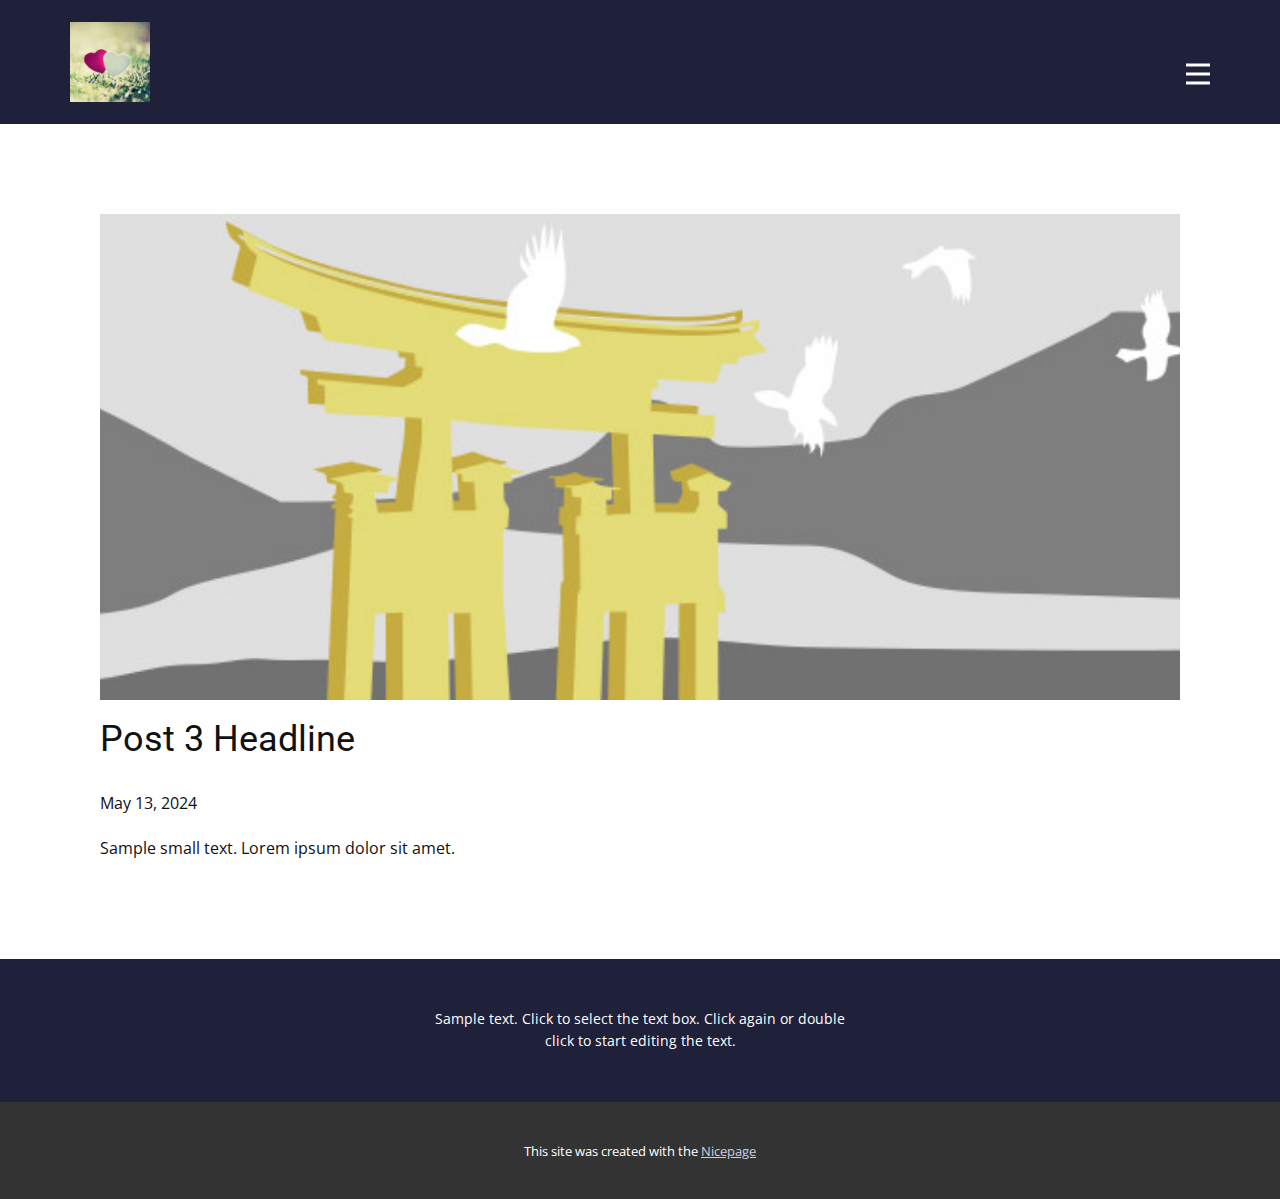
<file: index.html/blog/post-2.html>
<!DOCTYPE html>
<html style="font-size: 16px;" lang="en"><head>
    <meta name="viewport" content="width=device-width, initial-scale=1.0">
    <meta charset="utf-8">
    <meta name="keywords" content="Post 1 Headline">
    <meta name="description" content="">
    <title>Post 3 Headline</title>
    <link rel="stylesheet" href="../nicepage.css" media="screen">
<link rel="stylesheet" href="../Post-Template.css" media="screen">
    <script class="u-script" type="text/javascript" src="../jquery-1.9.1.min.js" defer=""></script>
    <script class="u-script" type="text/javascript" src="../nicepage.js" defer=""></script>
    <meta name="generator" content="Nicepage 6.9.14, nicepage.com">
    <link id="u-theme-google-font" rel="stylesheet" href="https://fonts.googleapis.com/css?family=Roboto:100,100i,300,300i,400,400i,500,500i,700,700i,900,900i|Open+Sans:300,300i,400,400i,500,500i,600,600i,700,700i,800,800i">
    
    
    
    <script type="application/ld+json">{
		"@context": "http://schema.org",
		"@type": "Organization",
		"name": "",
		"logo": "images/FirstComesLovethenComesConversations-7TalkstoHavewiththeManYouLove_.jpeg"
}</script>
    <meta name="theme-color" content="#1f203a">
  <meta data-intl-tel-input-cdn-path="intlTelInput/"></head>
  <body data-path-to-root="./" data-include-products="false" class="u-body u-xl-mode" data-lang="en"><header class="u-clearfix u-header u-palette-1-base u-header" id="sec-ab9d"><div class="u-clearfix u-sheet u-sheet-1">
        <a href="#" class="u-image u-logo u-image-1" data-image-width="400" data-image-height="400">
          <img src="../images/FirstComesLovethenComesConversations-7TalkstoHavewiththeManYouLove_.jpeg" class="u-logo-image u-logo-image-1" data-image-width="64">
        </a>
        <nav class="u-menu u-menu-hamburger u-offcanvas u-menu-1" data-responsive-from="XL">
          <div class="menu-collapse" style="font-size: 1rem; letter-spacing: 0px; font-weight: 500;">
            <a class="u-button-style u-custom-active-border-color u-custom-active-color u-custom-border u-custom-border-color u-custom-borders u-custom-hover-border-color u-custom-hover-color u-custom-left-right-menu-spacing u-custom-padding-bottom u-custom-text-active-color u-custom-text-color u-custom-text-hover-color u-custom-top-bottom-menu-spacing u-nav-link u-text-active-palette-1-base u-text-hover-palette-2-base u-text-white" href="#">
              <svg class="u-svg-link" viewBox="0 0 24 24"><use xlink:href="#menu-hamburger"></use></svg>
              <svg class="u-svg-content" version="1.1" id="menu-hamburger" viewBox="0 0 16 16" x="0px" y="0px" xmlns:xlink="http://www.w3.org/1999/xlink" xmlns="http://www.w3.org/2000/svg"><g><rect y="1" width="16" height="2"></rect><rect y="7" width="16" height="2"></rect><rect y="13" width="16" height="2"></rect>
</g></svg>
            </a>
          </div>
          <div class="u-custom-menu u-nav-container">
            <ul class="u-nav u-spacing-2 u-unstyled u-nav-1"><li class="u-nav-item"><a class="u-active-grey-5 u-border-active-palette-1-base u-border-hover-palette-1-base u-button-style u-hover-grey-10 u-nav-link u-text-active-palette-3-base u-text-hover-palette-3-base u-text-palette-3-base" href="#" style="padding: 10px 20px;">home page</a>
</li></ul>
          </div>
          <div class="u-custom-menu u-nav-container-collapse">
            <div class="u-black u-container-style u-inner-container-layout u-opacity u-opacity-95 u-sidenav">
              <div class="u-inner-container-layout u-sidenav-overflow">
                <div class="u-menu-close"></div>
                <ul class="u-align-center u-nav u-popupmenu-items u-unstyled u-nav-2"><li class="u-nav-item"><a class="u-button-style u-nav-link" href="#" style="padding: 10px 20px;">home page</a>
</li></ul>
              </div>
            </div>
            <div class="u-black u-menu-overlay u-opacity u-opacity-70"></div>
          </div>
        </nav>
      </div></header>
    <section class="u-align-center u-clearfix u-section-1" id="sec-8601">
      <div class="u-clearfix u-sheet u-valign-middle-md u-valign-middle-sm u-valign-middle-xs u-sheet-1"><!--post_details--><!--post_details_options_json--><!--{"source":""}--><!--/post_details_options_json--><!--blog_post-->
        <div class="u-container-style u-expanded-width u-post-details u-post-details-1">
          <div class="u-container-layout u-valign-middle u-container-layout-1"><!--blog_post_image-->
            <img alt="" class="u-blog-control u-expanded-width u-image u-image-default u-image-1" src="../images/8ad73f3c.jpeg"><!--/blog_post_image--><!--blog_post_header-->
            <h2 class="u-blog-control u-text u-text-1">Post 3 Headline</h2><!--/blog_post_header--><!--blog_post_metadata-->
            <div class="u-blog-control u-metadata u-metadata-1"><!--blog_post_metadata_date-->
              <span class="u-meta-date u-meta-icon">May 13, 2024</span><!--/blog_post_metadata_date--><!--blog_post_metadata_category-->
              <!--/blog_post_metadata_category--><!--blog_post_metadata_comments-->
              <!--/blog_post_metadata_comments-->
            </div><!--/blog_post_metadata--><!--blog_post_content-->
            <div class="u-align-justify u-blog-control u-post-content u-text u-text-2 fr-view">
  Sample small text. Lorem ipsum dolor sit amet.
  </div><!--/blog_post_content-->
          </div>
        </div><!--/blog_post--><!--/post_details-->
      </div>
    </section>
    
    
    
    <footer class="u-align-center u-clearfix u-footer u-palette-1-base u-footer" id="sec-0f65"><div class="u-clearfix u-sheet u-sheet-1">
        <p class="u-small-text u-text u-text-variant u-text-1">Sample text. Click to select the text box. Click again or double click to start editing the text.</p>
      </div></footer>
    <section class="u-backlink u-clearfix u-grey-80">
      <p class="u-text">
        <span>This site was created with the </span>
        <a class="u-link" href="https://nicepage.com/" target="_blank" rel="nofollow">
          <span>Nicepage</span>
        </a>
      </p>
    </section>
  
</body></html>
</file>
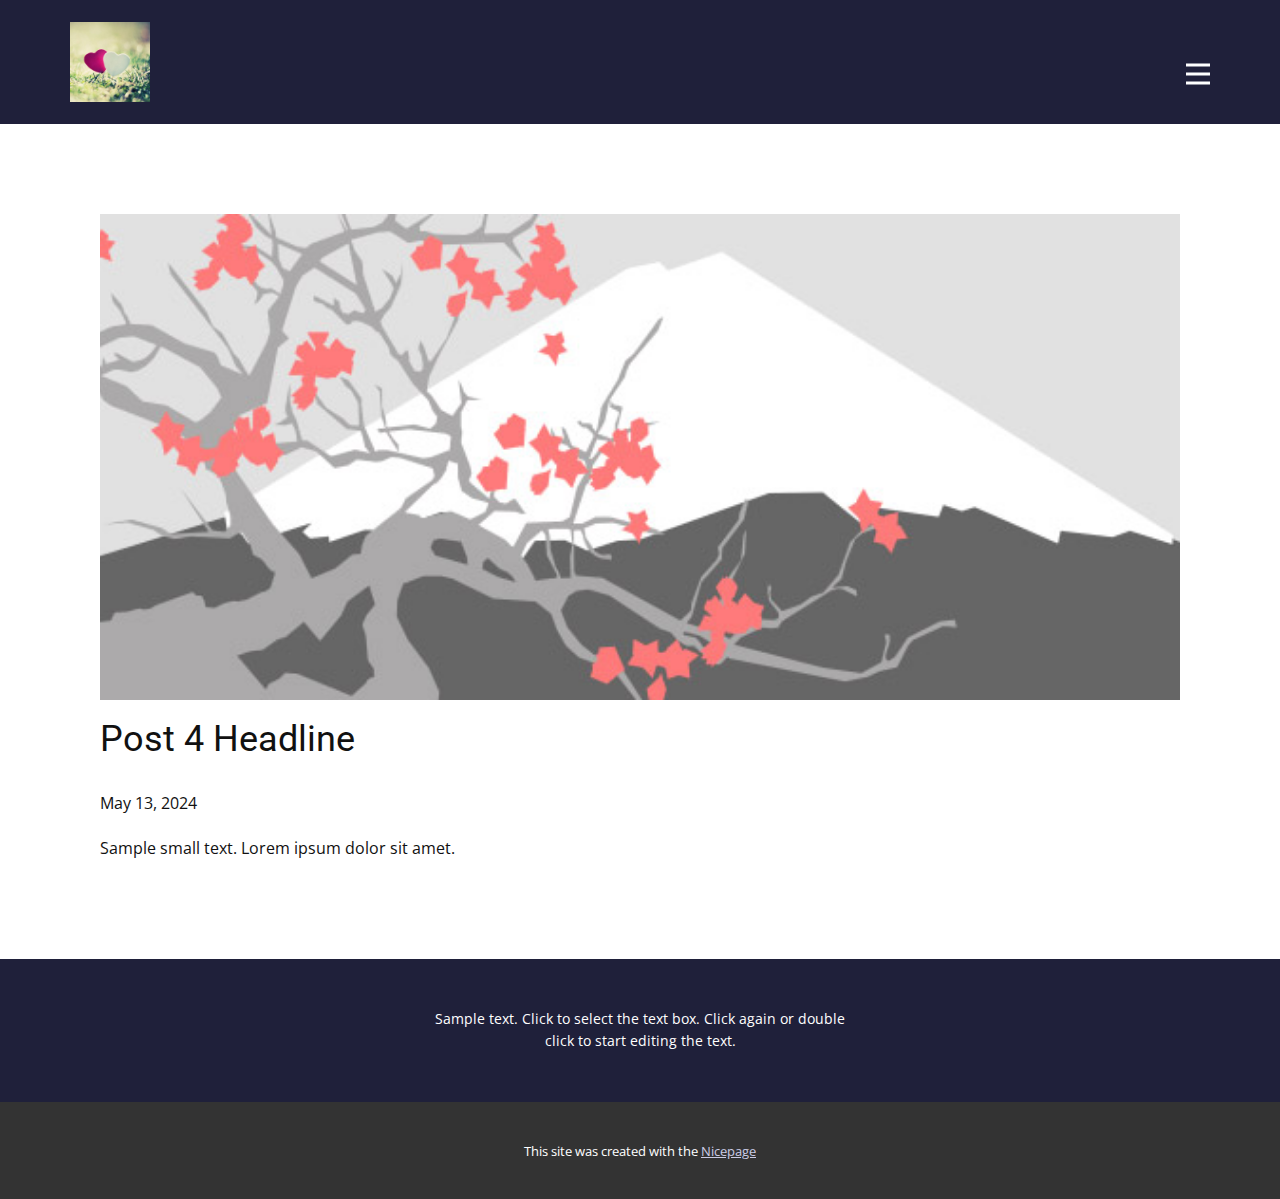
<file: index.html/blog/post-3.html>
<!DOCTYPE html>
<html style="font-size: 16px;" lang="en"><head>
    <meta name="viewport" content="width=device-width, initial-scale=1.0">
    <meta charset="utf-8">
    <meta name="keywords" content="Post 1 Headline">
    <meta name="description" content="">
    <title>Post 4 Headline</title>
    <link rel="stylesheet" href="../nicepage.css" media="screen">
<link rel="stylesheet" href="../Post-Template.css" media="screen">
    <script class="u-script" type="text/javascript" src="../jquery-1.9.1.min.js" defer=""></script>
    <script class="u-script" type="text/javascript" src="../nicepage.js" defer=""></script>
    <meta name="generator" content="Nicepage 6.9.14, nicepage.com">
    <link id="u-theme-google-font" rel="stylesheet" href="https://fonts.googleapis.com/css?family=Roboto:100,100i,300,300i,400,400i,500,500i,700,700i,900,900i|Open+Sans:300,300i,400,400i,500,500i,600,600i,700,700i,800,800i">
    
    
    
    <script type="application/ld+json">{
		"@context": "http://schema.org",
		"@type": "Organization",
		"name": "",
		"logo": "images/FirstComesLovethenComesConversations-7TalkstoHavewiththeManYouLove_.jpeg"
}</script>
    <meta name="theme-color" content="#1f203a">
  <meta data-intl-tel-input-cdn-path="intlTelInput/"></head>
  <body data-path-to-root="./" data-include-products="false" class="u-body u-xl-mode" data-lang="en"><header class="u-clearfix u-header u-palette-1-base u-header" id="sec-ab9d"><div class="u-clearfix u-sheet u-sheet-1">
        <a href="#" class="u-image u-logo u-image-1" data-image-width="400" data-image-height="400">
          <img src="../images/FirstComesLovethenComesConversations-7TalkstoHavewiththeManYouLove_.jpeg" class="u-logo-image u-logo-image-1" data-image-width="64">
        </a>
        <nav class="u-menu u-menu-hamburger u-offcanvas u-menu-1" data-responsive-from="XL">
          <div class="menu-collapse" style="font-size: 1rem; letter-spacing: 0px; font-weight: 500;">
            <a class="u-button-style u-custom-active-border-color u-custom-active-color u-custom-border u-custom-border-color u-custom-borders u-custom-hover-border-color u-custom-hover-color u-custom-left-right-menu-spacing u-custom-padding-bottom u-custom-text-active-color u-custom-text-color u-custom-text-hover-color u-custom-top-bottom-menu-spacing u-nav-link u-text-active-palette-1-base u-text-hover-palette-2-base u-text-white" href="#">
              <svg class="u-svg-link" viewBox="0 0 24 24"><use xlink:href="#menu-hamburger"></use></svg>
              <svg class="u-svg-content" version="1.1" id="menu-hamburger" viewBox="0 0 16 16" x="0px" y="0px" xmlns:xlink="http://www.w3.org/1999/xlink" xmlns="http://www.w3.org/2000/svg"><g><rect y="1" width="16" height="2"></rect><rect y="7" width="16" height="2"></rect><rect y="13" width="16" height="2"></rect>
</g></svg>
            </a>
          </div>
          <div class="u-custom-menu u-nav-container">
            <ul class="u-nav u-spacing-2 u-unstyled u-nav-1"><li class="u-nav-item"><a class="u-active-grey-5 u-border-active-palette-1-base u-border-hover-palette-1-base u-button-style u-hover-grey-10 u-nav-link u-text-active-palette-3-base u-text-hover-palette-3-base u-text-palette-3-base" href="#" style="padding: 10px 20px;">home page</a>
</li></ul>
          </div>
          <div class="u-custom-menu u-nav-container-collapse">
            <div class="u-black u-container-style u-inner-container-layout u-opacity u-opacity-95 u-sidenav">
              <div class="u-inner-container-layout u-sidenav-overflow">
                <div class="u-menu-close"></div>
                <ul class="u-align-center u-nav u-popupmenu-items u-unstyled u-nav-2"><li class="u-nav-item"><a class="u-button-style u-nav-link" href="#" style="padding: 10px 20px;">home page</a>
</li></ul>
              </div>
            </div>
            <div class="u-black u-menu-overlay u-opacity u-opacity-70"></div>
          </div>
        </nav>
      </div></header>
    <section class="u-align-center u-clearfix u-section-1" id="sec-8601">
      <div class="u-clearfix u-sheet u-valign-middle-md u-valign-middle-sm u-valign-middle-xs u-sheet-1"><!--post_details--><!--post_details_options_json--><!--{"source":""}--><!--/post_details_options_json--><!--blog_post-->
        <div class="u-container-style u-expanded-width u-post-details u-post-details-1">
          <div class="u-container-layout u-valign-middle u-container-layout-1"><!--blog_post_image-->
            <img alt="" class="u-blog-control u-expanded-width u-image u-image-default u-image-1" src="../images/0fd3416c.jpeg"><!--/blog_post_image--><!--blog_post_header-->
            <h2 class="u-blog-control u-text u-text-1">Post 4 Headline</h2><!--/blog_post_header--><!--blog_post_metadata-->
            <div class="u-blog-control u-metadata u-metadata-1"><!--blog_post_metadata_date-->
              <span class="u-meta-date u-meta-icon">May 13, 2024</span><!--/blog_post_metadata_date--><!--blog_post_metadata_category-->
              <!--/blog_post_metadata_category--><!--blog_post_metadata_comments-->
              <!--/blog_post_metadata_comments-->
            </div><!--/blog_post_metadata--><!--blog_post_content-->
            <div class="u-align-justify u-blog-control u-post-content u-text u-text-2 fr-view">
  Sample small text. Lorem ipsum dolor sit amet.
  </div><!--/blog_post_content-->
          </div>
        </div><!--/blog_post--><!--/post_details-->
      </div>
    </section>
    
    
    
    <footer class="u-align-center u-clearfix u-footer u-palette-1-base u-footer" id="sec-0f65"><div class="u-clearfix u-sheet u-sheet-1">
        <p class="u-small-text u-text u-text-variant u-text-1">Sample text. Click to select the text box. Click again or double click to start editing the text.</p>
      </div></footer>
    <section class="u-backlink u-clearfix u-grey-80">
      <p class="u-text">
        <span>This site was created with the </span>
        <a class="u-link" href="https://nicepage.com/" target="_blank" rel="nofollow">
          <span>Nicepage</span>
        </a>
      </p>
    </section>
  
</body></html>
</file>
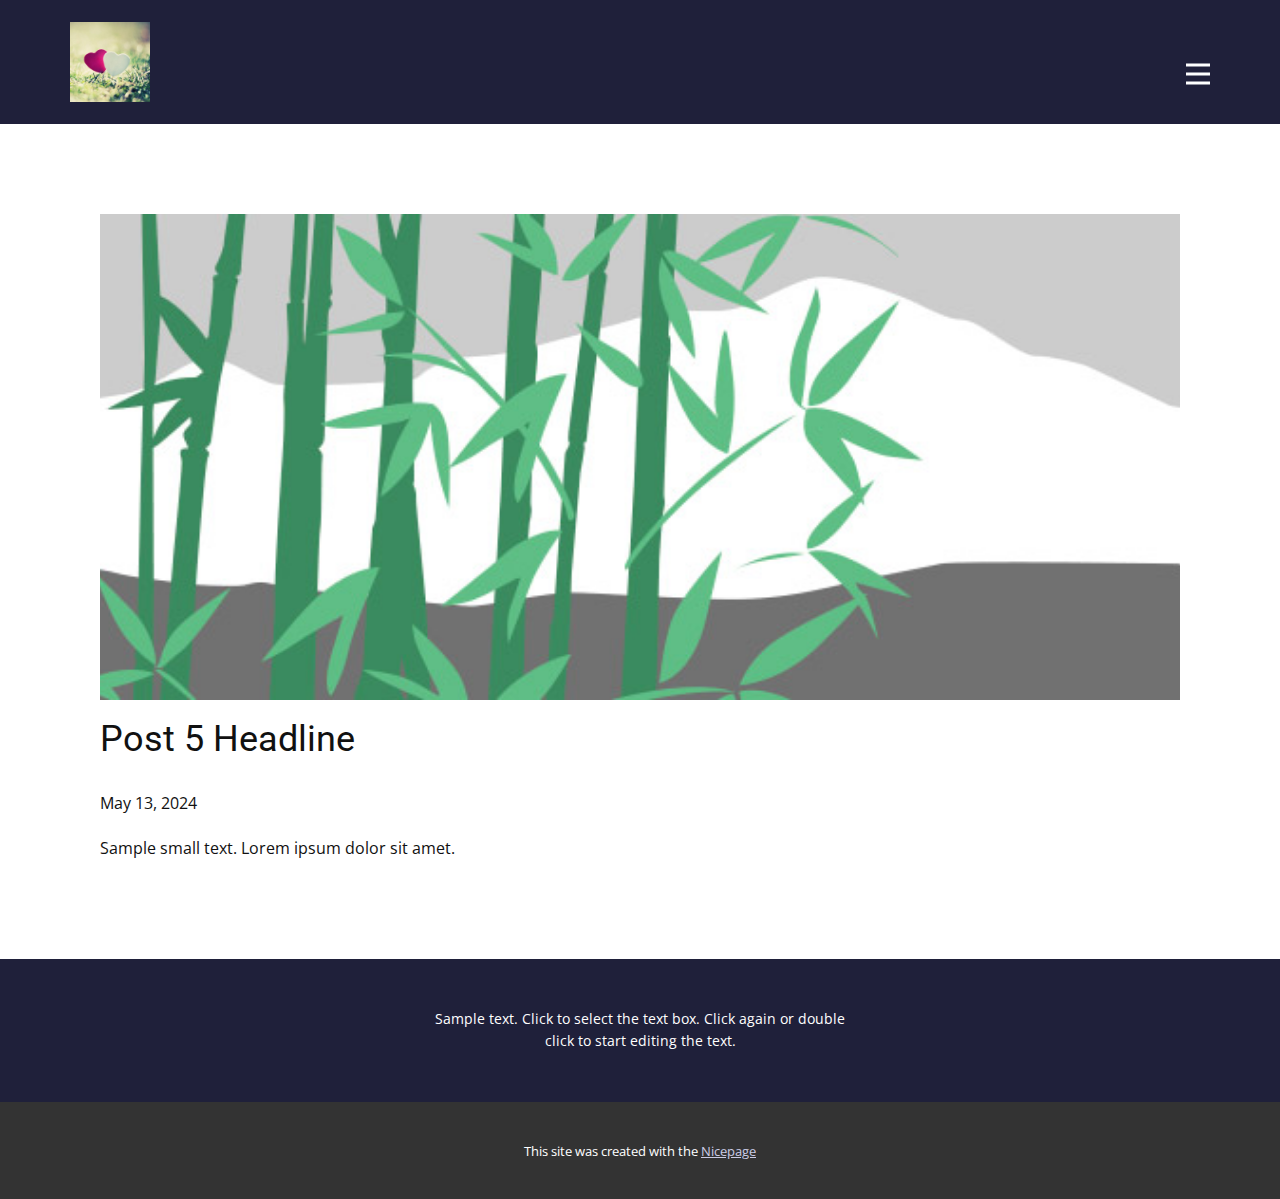
<file: index.html/blog/post-4.html>
<!DOCTYPE html>
<html style="font-size: 16px;" lang="en"><head>
    <meta name="viewport" content="width=device-width, initial-scale=1.0">
    <meta charset="utf-8">
    <meta name="keywords" content="Post 1 Headline">
    <meta name="description" content="">
    <title>Post 5 Headline</title>
    <link rel="stylesheet" href="../nicepage.css" media="screen">
<link rel="stylesheet" href="../Post-Template.css" media="screen">
    <script class="u-script" type="text/javascript" src="../jquery-1.9.1.min.js" defer=""></script>
    <script class="u-script" type="text/javascript" src="../nicepage.js" defer=""></script>
    <meta name="generator" content="Nicepage 6.9.14, nicepage.com">
    <link id="u-theme-google-font" rel="stylesheet" href="https://fonts.googleapis.com/css?family=Roboto:100,100i,300,300i,400,400i,500,500i,700,700i,900,900i|Open+Sans:300,300i,400,400i,500,500i,600,600i,700,700i,800,800i">
    
    
    
    <script type="application/ld+json">{
		"@context": "http://schema.org",
		"@type": "Organization",
		"name": "",
		"logo": "images/FirstComesLovethenComesConversations-7TalkstoHavewiththeManYouLove_.jpeg"
}</script>
    <meta name="theme-color" content="#1f203a">
  <meta data-intl-tel-input-cdn-path="intlTelInput/"></head>
  <body data-path-to-root="./" data-include-products="false" class="u-body u-xl-mode" data-lang="en"><header class="u-clearfix u-header u-palette-1-base u-header" id="sec-ab9d"><div class="u-clearfix u-sheet u-sheet-1">
        <a href="#" class="u-image u-logo u-image-1" data-image-width="400" data-image-height="400">
          <img src="../images/FirstComesLovethenComesConversations-7TalkstoHavewiththeManYouLove_.jpeg" class="u-logo-image u-logo-image-1" data-image-width="64">
        </a>
        <nav class="u-menu u-menu-hamburger u-offcanvas u-menu-1" data-responsive-from="XL">
          <div class="menu-collapse" style="font-size: 1rem; letter-spacing: 0px; font-weight: 500;">
            <a class="u-button-style u-custom-active-border-color u-custom-active-color u-custom-border u-custom-border-color u-custom-borders u-custom-hover-border-color u-custom-hover-color u-custom-left-right-menu-spacing u-custom-padding-bottom u-custom-text-active-color u-custom-text-color u-custom-text-hover-color u-custom-top-bottom-menu-spacing u-nav-link u-text-active-palette-1-base u-text-hover-palette-2-base u-text-white" href="#">
              <svg class="u-svg-link" viewBox="0 0 24 24"><use xlink:href="#menu-hamburger"></use></svg>
              <svg class="u-svg-content" version="1.1" id="menu-hamburger" viewBox="0 0 16 16" x="0px" y="0px" xmlns:xlink="http://www.w3.org/1999/xlink" xmlns="http://www.w3.org/2000/svg"><g><rect y="1" width="16" height="2"></rect><rect y="7" width="16" height="2"></rect><rect y="13" width="16" height="2"></rect>
</g></svg>
            </a>
          </div>
          <div class="u-custom-menu u-nav-container">
            <ul class="u-nav u-spacing-2 u-unstyled u-nav-1"><li class="u-nav-item"><a class="u-active-grey-5 u-border-active-palette-1-base u-border-hover-palette-1-base u-button-style u-hover-grey-10 u-nav-link u-text-active-palette-3-base u-text-hover-palette-3-base u-text-palette-3-base" href="#" style="padding: 10px 20px;">home page</a>
</li></ul>
          </div>
          <div class="u-custom-menu u-nav-container-collapse">
            <div class="u-black u-container-style u-inner-container-layout u-opacity u-opacity-95 u-sidenav">
              <div class="u-inner-container-layout u-sidenav-overflow">
                <div class="u-menu-close"></div>
                <ul class="u-align-center u-nav u-popupmenu-items u-unstyled u-nav-2"><li class="u-nav-item"><a class="u-button-style u-nav-link" href="#" style="padding: 10px 20px;">home page</a>
</li></ul>
              </div>
            </div>
            <div class="u-black u-menu-overlay u-opacity u-opacity-70"></div>
          </div>
        </nav>
      </div></header>
    <section class="u-align-center u-clearfix u-section-1" id="sec-8601">
      <div class="u-clearfix u-sheet u-valign-middle-md u-valign-middle-sm u-valign-middle-xs u-sheet-1"><!--post_details--><!--post_details_options_json--><!--{"source":""}--><!--/post_details_options_json--><!--blog_post-->
        <div class="u-container-style u-expanded-width u-post-details u-post-details-1">
          <div class="u-container-layout u-valign-middle u-container-layout-1"><!--blog_post_image-->
            <img alt="" class="u-blog-control u-expanded-width u-image u-image-default u-image-1" src="../images/68f64b9d.jpeg"><!--/blog_post_image--><!--blog_post_header-->
            <h2 class="u-blog-control u-text u-text-1">Post 5 Headline</h2><!--/blog_post_header--><!--blog_post_metadata-->
            <div class="u-blog-control u-metadata u-metadata-1"><!--blog_post_metadata_date-->
              <span class="u-meta-date u-meta-icon">May 13, 2024</span><!--/blog_post_metadata_date--><!--blog_post_metadata_category-->
              <!--/blog_post_metadata_category--><!--blog_post_metadata_comments-->
              <!--/blog_post_metadata_comments-->
            </div><!--/blog_post_metadata--><!--blog_post_content-->
            <div class="u-align-justify u-blog-control u-post-content u-text u-text-2 fr-view">
  Sample small text. Lorem ipsum dolor sit amet.
  </div><!--/blog_post_content-->
          </div>
        </div><!--/blog_post--><!--/post_details-->
      </div>
    </section>
    
    
    
    <footer class="u-align-center u-clearfix u-footer u-palette-1-base u-footer" id="sec-0f65"><div class="u-clearfix u-sheet u-sheet-1">
        <p class="u-small-text u-text u-text-variant u-text-1">Sample text. Click to select the text box. Click again or double click to start editing the text.</p>
      </div></footer>
    <section class="u-backlink u-clearfix u-grey-80">
      <p class="u-text">
        <span>This site was created with the </span>
        <a class="u-link" href="https://nicepage.com/" target="_blank" rel="nofollow">
          <span>Nicepage</span>
        </a>
      </p>
    </section>
  
</body></html>
</file>
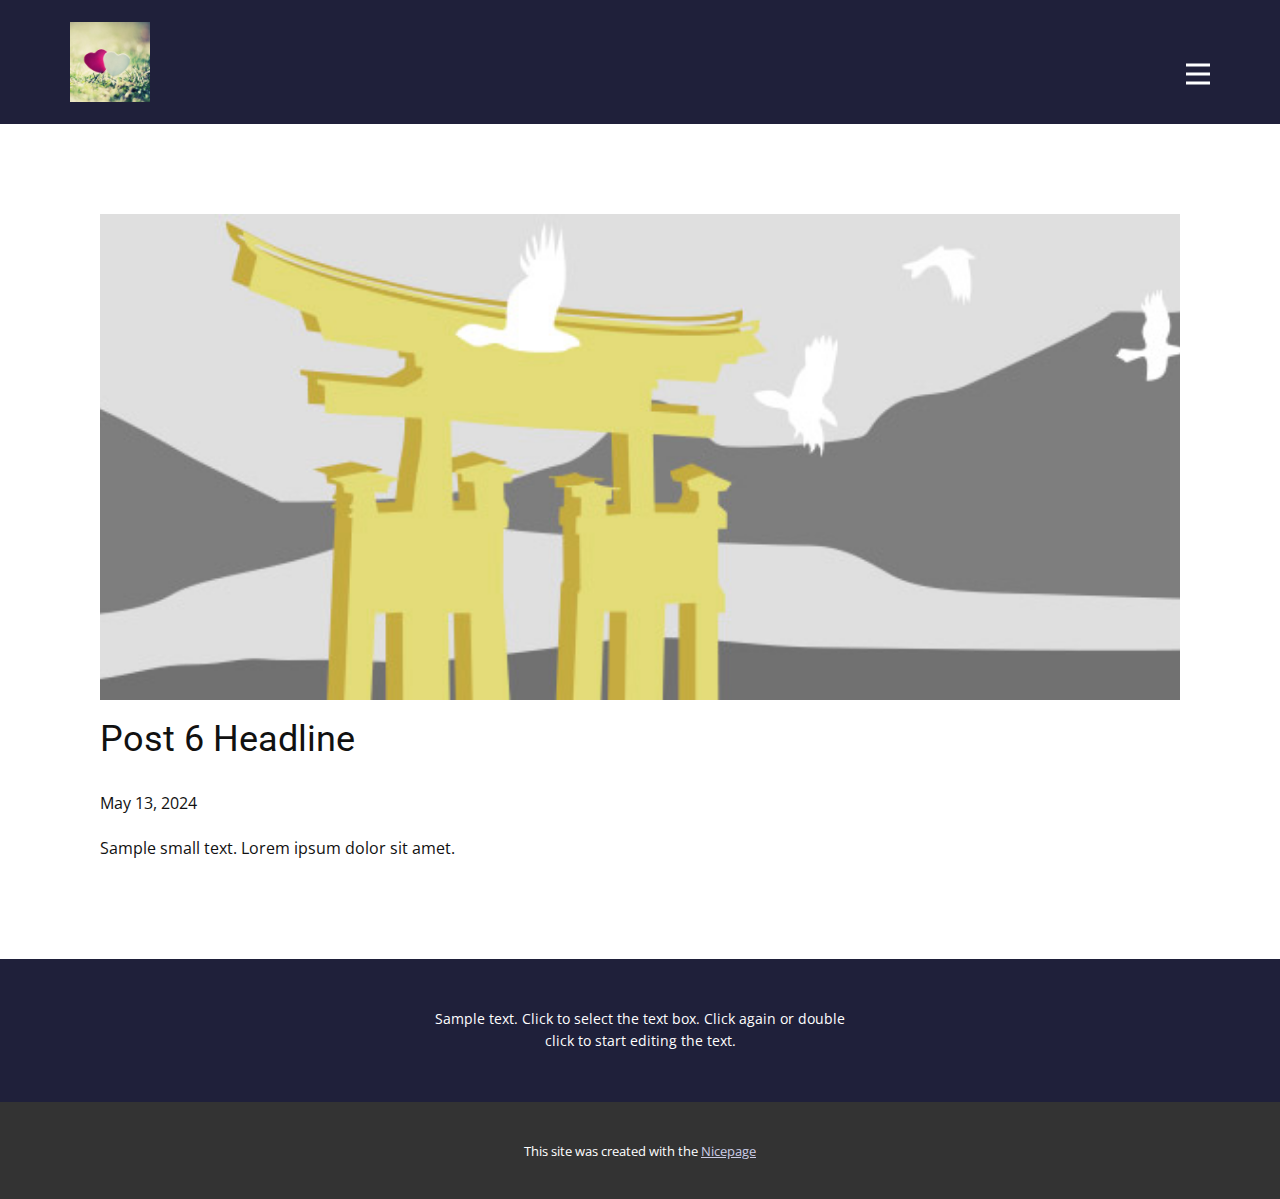
<file: index.html/blog/post-5.html>
<!DOCTYPE html>
<html style="font-size: 16px;" lang="en"><head>
    <meta name="viewport" content="width=device-width, initial-scale=1.0">
    <meta charset="utf-8">
    <meta name="keywords" content="Post 1 Headline">
    <meta name="description" content="">
    <title>Post 6 Headline</title>
    <link rel="stylesheet" href="../nicepage.css" media="screen">
<link rel="stylesheet" href="../Post-Template.css" media="screen">
    <script class="u-script" type="text/javascript" src="../jquery-1.9.1.min.js" defer=""></script>
    <script class="u-script" type="text/javascript" src="../nicepage.js" defer=""></script>
    <meta name="generator" content="Nicepage 6.9.14, nicepage.com">
    <link id="u-theme-google-font" rel="stylesheet" href="https://fonts.googleapis.com/css?family=Roboto:100,100i,300,300i,400,400i,500,500i,700,700i,900,900i|Open+Sans:300,300i,400,400i,500,500i,600,600i,700,700i,800,800i">
    
    
    
    <script type="application/ld+json">{
		"@context": "http://schema.org",
		"@type": "Organization",
		"name": "",
		"logo": "images/FirstComesLovethenComesConversations-7TalkstoHavewiththeManYouLove_.jpeg"
}</script>
    <meta name="theme-color" content="#1f203a">
  <meta data-intl-tel-input-cdn-path="intlTelInput/"></head>
  <body data-path-to-root="./" data-include-products="false" class="u-body u-xl-mode" data-lang="en"><header class="u-clearfix u-header u-palette-1-base u-header" id="sec-ab9d"><div class="u-clearfix u-sheet u-sheet-1">
        <a href="#" class="u-image u-logo u-image-1" data-image-width="400" data-image-height="400">
          <img src="../images/FirstComesLovethenComesConversations-7TalkstoHavewiththeManYouLove_.jpeg" class="u-logo-image u-logo-image-1" data-image-width="64">
        </a>
        <nav class="u-menu u-menu-hamburger u-offcanvas u-menu-1" data-responsive-from="XL">
          <div class="menu-collapse" style="font-size: 1rem; letter-spacing: 0px; font-weight: 500;">
            <a class="u-button-style u-custom-active-border-color u-custom-active-color u-custom-border u-custom-border-color u-custom-borders u-custom-hover-border-color u-custom-hover-color u-custom-left-right-menu-spacing u-custom-padding-bottom u-custom-text-active-color u-custom-text-color u-custom-text-hover-color u-custom-top-bottom-menu-spacing u-nav-link u-text-active-palette-1-base u-text-hover-palette-2-base u-text-white" href="#">
              <svg class="u-svg-link" viewBox="0 0 24 24"><use xlink:href="#menu-hamburger"></use></svg>
              <svg class="u-svg-content" version="1.1" id="menu-hamburger" viewBox="0 0 16 16" x="0px" y="0px" xmlns:xlink="http://www.w3.org/1999/xlink" xmlns="http://www.w3.org/2000/svg"><g><rect y="1" width="16" height="2"></rect><rect y="7" width="16" height="2"></rect><rect y="13" width="16" height="2"></rect>
</g></svg>
            </a>
          </div>
          <div class="u-custom-menu u-nav-container">
            <ul class="u-nav u-spacing-2 u-unstyled u-nav-1"><li class="u-nav-item"><a class="u-active-grey-5 u-border-active-palette-1-base u-border-hover-palette-1-base u-button-style u-hover-grey-10 u-nav-link u-text-active-palette-3-base u-text-hover-palette-3-base u-text-palette-3-base" href="#" style="padding: 10px 20px;">home page</a>
</li></ul>
          </div>
          <div class="u-custom-menu u-nav-container-collapse">
            <div class="u-black u-container-style u-inner-container-layout u-opacity u-opacity-95 u-sidenav">
              <div class="u-inner-container-layout u-sidenav-overflow">
                <div class="u-menu-close"></div>
                <ul class="u-align-center u-nav u-popupmenu-items u-unstyled u-nav-2"><li class="u-nav-item"><a class="u-button-style u-nav-link" href="#" style="padding: 10px 20px;">home page</a>
</li></ul>
              </div>
            </div>
            <div class="u-black u-menu-overlay u-opacity u-opacity-70"></div>
          </div>
        </nav>
      </div></header>
    <section class="u-align-center u-clearfix u-section-1" id="sec-8601">
      <div class="u-clearfix u-sheet u-valign-middle-md u-valign-middle-sm u-valign-middle-xs u-sheet-1"><!--post_details--><!--post_details_options_json--><!--{"source":""}--><!--/post_details_options_json--><!--blog_post-->
        <div class="u-container-style u-expanded-width u-post-details u-post-details-1">
          <div class="u-container-layout u-valign-middle u-container-layout-1"><!--blog_post_image-->
            <img alt="" class="u-blog-control u-expanded-width u-image u-image-default u-image-1" src="../images/8ad73f3c.jpeg"><!--/blog_post_image--><!--blog_post_header-->
            <h2 class="u-blog-control u-text u-text-1">Post 6 Headline</h2><!--/blog_post_header--><!--blog_post_metadata-->
            <div class="u-blog-control u-metadata u-metadata-1"><!--blog_post_metadata_date-->
              <span class="u-meta-date u-meta-icon">May 13, 2024</span><!--/blog_post_metadata_date--><!--blog_post_metadata_category-->
              <!--/blog_post_metadata_category--><!--blog_post_metadata_comments-->
              <!--/blog_post_metadata_comments-->
            </div><!--/blog_post_metadata--><!--blog_post_content-->
            <div class="u-align-justify u-blog-control u-post-content u-text u-text-2 fr-view">
  Sample small text. Lorem ipsum dolor sit amet.
  </div><!--/blog_post_content-->
          </div>
        </div><!--/blog_post--><!--/post_details-->
      </div>
    </section>
    
    
    
    <footer class="u-align-center u-clearfix u-footer u-palette-1-base u-footer" id="sec-0f65"><div class="u-clearfix u-sheet u-sheet-1">
        <p class="u-small-text u-text u-text-variant u-text-1">Sample text. Click to select the text box. Click again or double click to start editing the text.</p>
      </div></footer>
    <section class="u-backlink u-clearfix u-grey-80">
      <p class="u-text">
        <span>This site was created with the </span>
        <a class="u-link" href="https://nicepage.com/" target="_blank" rel="nofollow">
          <span>Nicepage</span>
        </a>
      </p>
    </section>
  
</body></html>
</file>
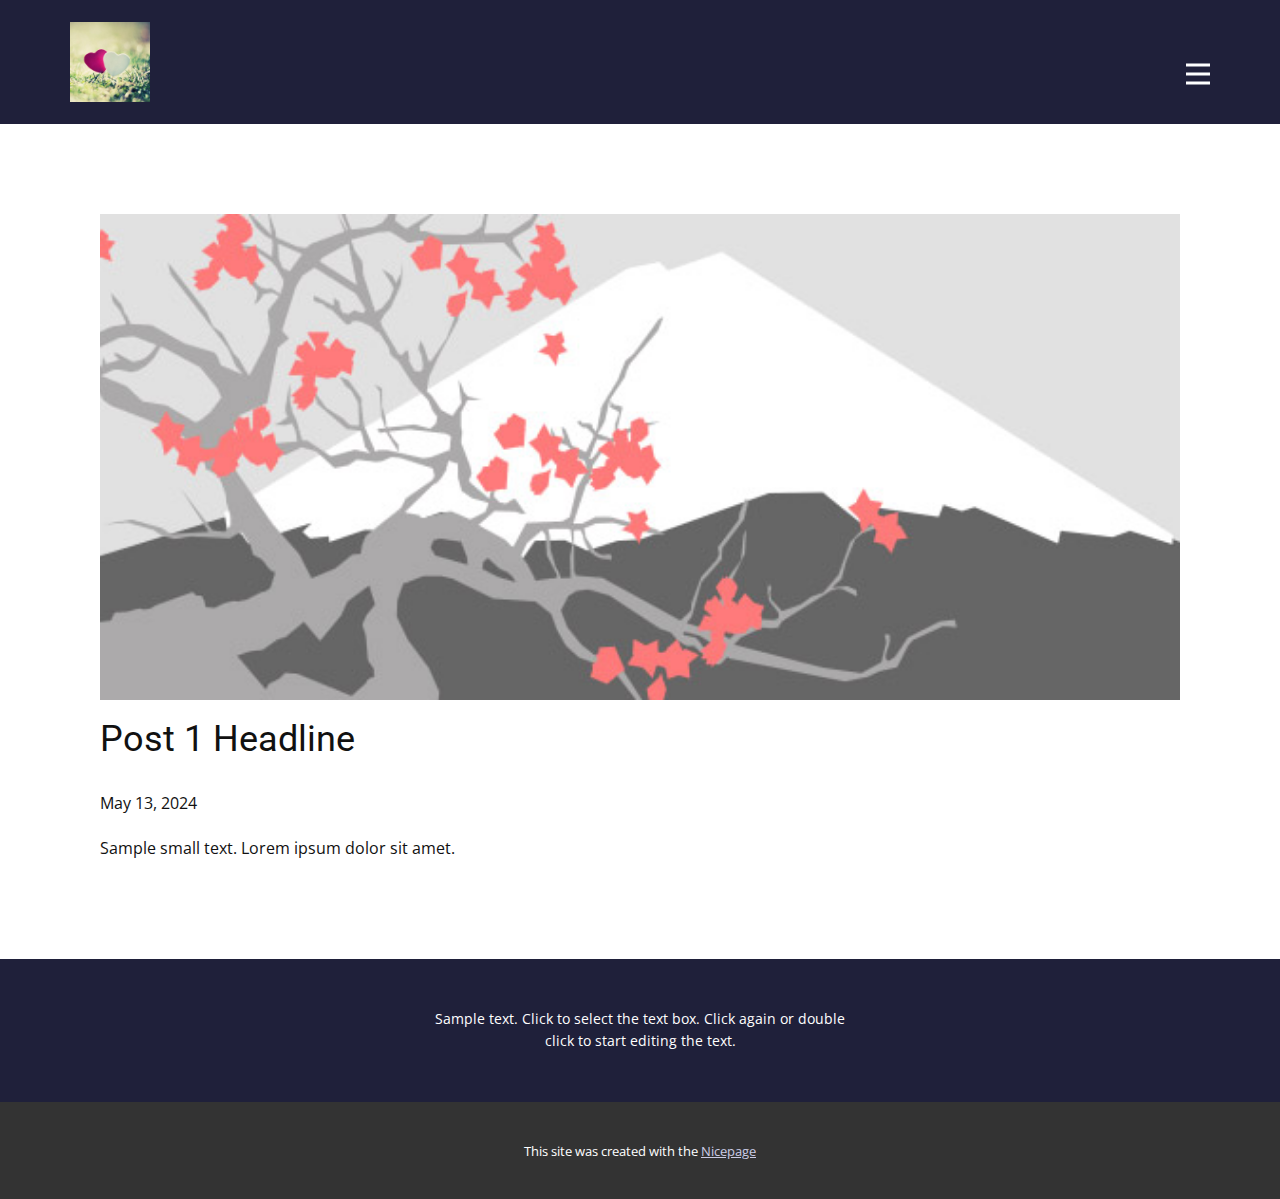
<file: index.html/blog/post.html>
<!DOCTYPE html>
<html style="font-size: 16px;" lang="en"><head>
    <meta name="viewport" content="width=device-width, initial-scale=1.0">
    <meta charset="utf-8">
    <meta name="keywords" content="Post 1 Headline">
    <meta name="description" content="">
    <title>Post 1 Headline</title>
    <link rel="stylesheet" href="../nicepage.css" media="screen">
<link rel="stylesheet" href="../Post-Template.css" media="screen">
    <script class="u-script" type="text/javascript" src="../jquery-1.9.1.min.js" defer=""></script>
    <script class="u-script" type="text/javascript" src="../nicepage.js" defer=""></script>
    <meta name="generator" content="Nicepage 6.9.14, nicepage.com">
    <link id="u-theme-google-font" rel="stylesheet" href="https://fonts.googleapis.com/css?family=Roboto:100,100i,300,300i,400,400i,500,500i,700,700i,900,900i|Open+Sans:300,300i,400,400i,500,500i,600,600i,700,700i,800,800i">
    
    
    
    <script type="application/ld+json">{
		"@context": "http://schema.org",
		"@type": "Organization",
		"name": "",
		"logo": "images/FirstComesLovethenComesConversations-7TalkstoHavewiththeManYouLove_.jpeg"
}</script>
    <meta name="theme-color" content="#1f203a">
  <meta data-intl-tel-input-cdn-path="intlTelInput/"></head>
  <body data-path-to-root="./" data-include-products="false" class="u-body u-xl-mode" data-lang="en"><header class="u-clearfix u-header u-palette-1-base u-header" id="sec-ab9d"><div class="u-clearfix u-sheet u-sheet-1">
        <a href="#" class="u-image u-logo u-image-1" data-image-width="400" data-image-height="400">
          <img src="../images/FirstComesLovethenComesConversations-7TalkstoHavewiththeManYouLove_.jpeg" class="u-logo-image u-logo-image-1" data-image-width="64">
        </a>
        <nav class="u-menu u-menu-hamburger u-offcanvas u-menu-1" data-responsive-from="XL">
          <div class="menu-collapse" style="font-size: 1rem; letter-spacing: 0px; font-weight: 500;">
            <a class="u-button-style u-custom-active-border-color u-custom-active-color u-custom-border u-custom-border-color u-custom-borders u-custom-hover-border-color u-custom-hover-color u-custom-left-right-menu-spacing u-custom-padding-bottom u-custom-text-active-color u-custom-text-color u-custom-text-hover-color u-custom-top-bottom-menu-spacing u-nav-link u-text-active-palette-1-base u-text-hover-palette-2-base u-text-white" href="#">
              <svg class="u-svg-link" viewBox="0 0 24 24"><use xlink:href="#menu-hamburger"></use></svg>
              <svg class="u-svg-content" version="1.1" id="menu-hamburger" viewBox="0 0 16 16" x="0px" y="0px" xmlns:xlink="http://www.w3.org/1999/xlink" xmlns="http://www.w3.org/2000/svg"><g><rect y="1" width="16" height="2"></rect><rect y="7" width="16" height="2"></rect><rect y="13" width="16" height="2"></rect>
</g></svg>
            </a>
          </div>
          <div class="u-custom-menu u-nav-container">
            <ul class="u-nav u-spacing-2 u-unstyled u-nav-1"><li class="u-nav-item"><a class="u-active-grey-5 u-border-active-palette-1-base u-border-hover-palette-1-base u-button-style u-hover-grey-10 u-nav-link u-text-active-palette-3-base u-text-hover-palette-3-base u-text-palette-3-base" href="#" style="padding: 10px 20px;">home page</a>
</li></ul>
          </div>
          <div class="u-custom-menu u-nav-container-collapse">
            <div class="u-black u-container-style u-inner-container-layout u-opacity u-opacity-95 u-sidenav">
              <div class="u-inner-container-layout u-sidenav-overflow">
                <div class="u-menu-close"></div>
                <ul class="u-align-center u-nav u-popupmenu-items u-unstyled u-nav-2"><li class="u-nav-item"><a class="u-button-style u-nav-link" href="#" style="padding: 10px 20px;">home page</a>
</li></ul>
              </div>
            </div>
            <div class="u-black u-menu-overlay u-opacity u-opacity-70"></div>
          </div>
        </nav>
      </div></header>
    <section class="u-align-center u-clearfix u-section-1" id="sec-8601">
      <div class="u-clearfix u-sheet u-valign-middle-md u-valign-middle-sm u-valign-middle-xs u-sheet-1"><!--post_details--><!--post_details_options_json--><!--{"source":""}--><!--/post_details_options_json--><!--blog_post-->
        <div class="u-container-style u-expanded-width u-post-details u-post-details-1">
          <div class="u-container-layout u-valign-middle u-container-layout-1"><!--blog_post_image-->
            <img alt="" class="u-blog-control u-expanded-width u-image u-image-default u-image-1" src="../images/0fd3416c.jpeg"><!--/blog_post_image--><!--blog_post_header-->
            <h2 class="u-blog-control u-text u-text-1">Post 1 Headline</h2><!--/blog_post_header--><!--blog_post_metadata-->
            <div class="u-blog-control u-metadata u-metadata-1"><!--blog_post_metadata_date-->
              <span class="u-meta-date u-meta-icon">May 13, 2024</span><!--/blog_post_metadata_date--><!--blog_post_metadata_category-->
              <!--/blog_post_metadata_category--><!--blog_post_metadata_comments-->
              <!--/blog_post_metadata_comments-->
            </div><!--/blog_post_metadata--><!--blog_post_content-->
            <div class="u-align-justify u-blog-control u-post-content u-text u-text-2 fr-view">
  Sample small text. Lorem ipsum dolor sit amet.
  </div><!--/blog_post_content-->
          </div>
        </div><!--/blog_post--><!--/post_details-->
      </div>
    </section>
    
    
    
    <footer class="u-align-center u-clearfix u-footer u-palette-1-base u-footer" id="sec-0f65"><div class="u-clearfix u-sheet u-sheet-1">
        <p class="u-small-text u-text u-text-variant u-text-1">Sample text. Click to select the text box. Click again or double click to start editing the text.</p>
      </div></footer>
    <section class="u-backlink u-clearfix u-grey-80">
      <p class="u-text">
        <span>This site was created with the </span>
        <a class="u-link" href="https://nicepage.com/" target="_blank" rel="nofollow">
          <span>Nicepage</span>
        </a>
      </p>
    </section>
  
</body></html>
</file>
